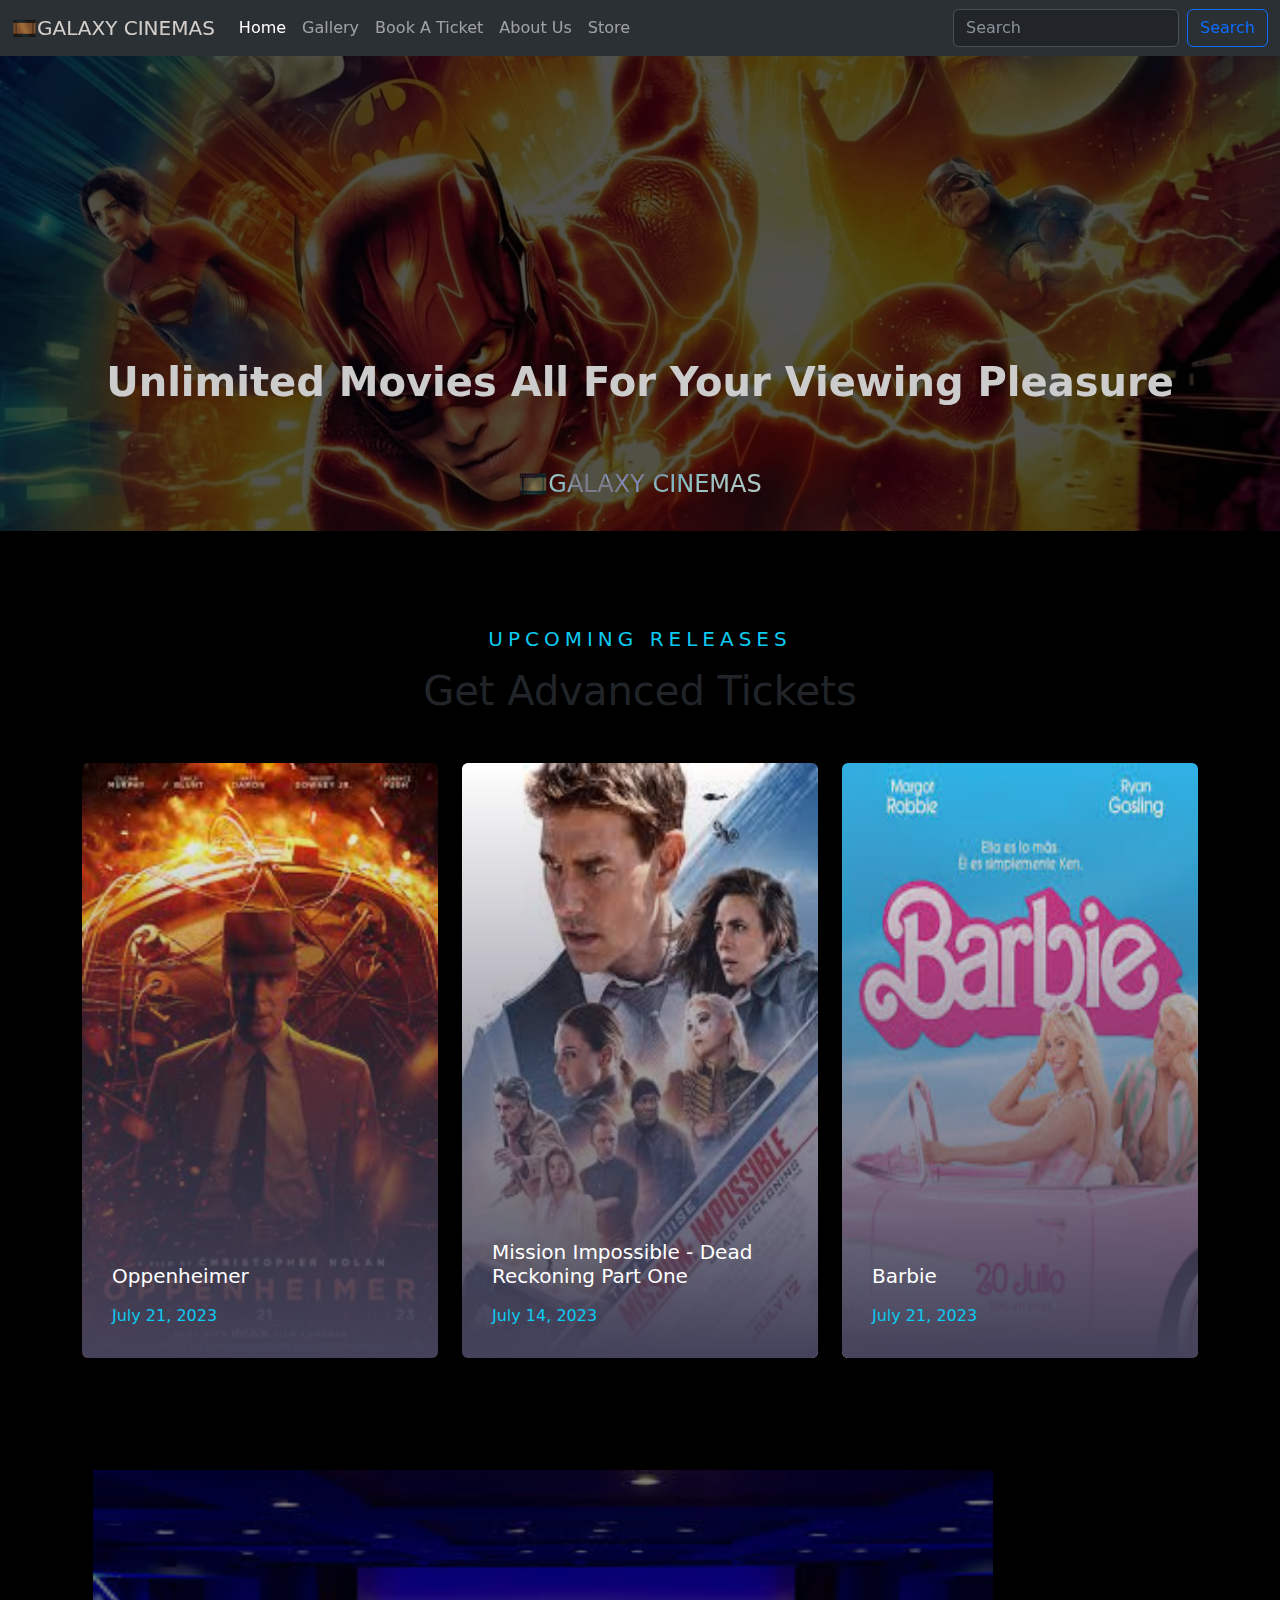
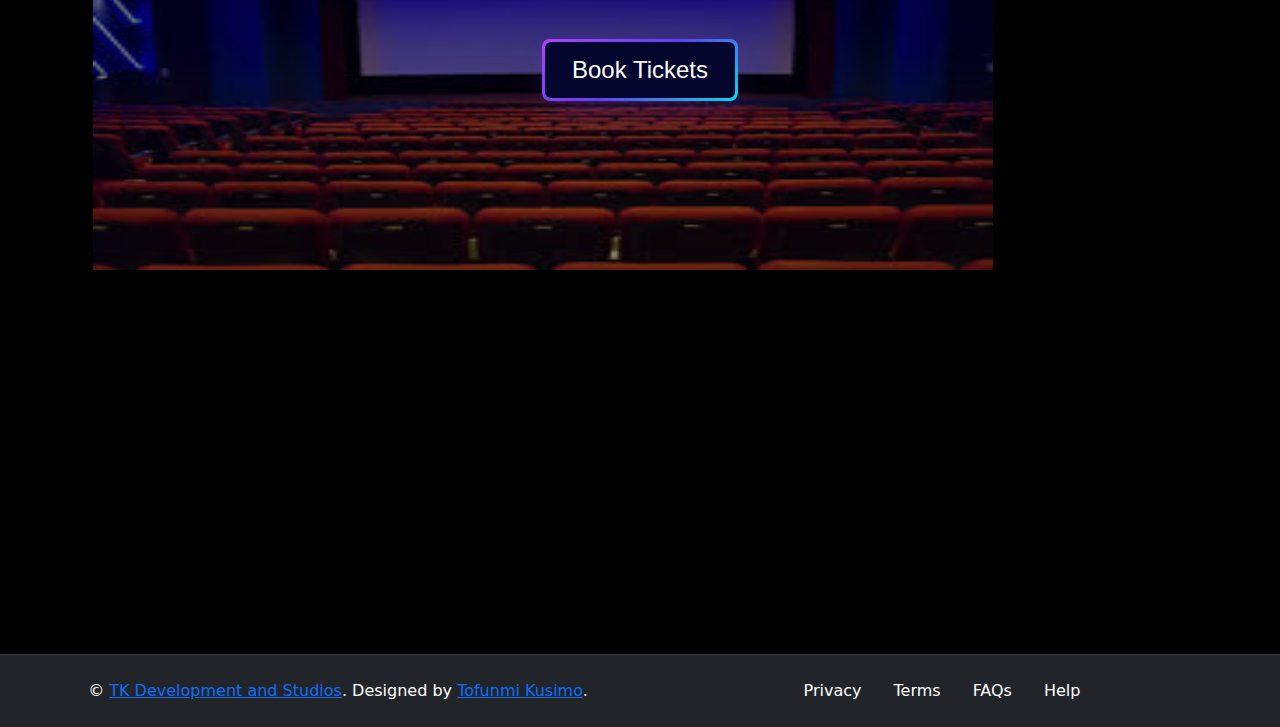
<file: index.html>
<!DOCTYPE html>
<html lang="en">
<head>
    <meta charset="UTF-8">
    <meta name="viewport" content="width=device-width, initial-scale=1.0">
    <script src="js/bootstrap.js"></script>
    <script src="js/jquery-3.6.4.js"></script>
    <script src="js/script.js"></script>
    <link rel="stylesheet" href="css/bootstrap.css">
    <link rel="stylesheet" href="css/style.css">
    <link rel="icon" href="img/logo.jpg">
    <title>Galaxy Cinemas</title>
</head>
<body>
    <div class="content">
        <nav class="navbar navbar-expand-lg bg-body-tertiary sticky-top" data-bs-theme="dark">
            
            <div class="container-fluid ">
              <a class="navbar-brand text-uppercase logo" href="index.html">🎞Galaxy Cinemas</a>
              <button class="navbar-toggler" type="button" data-bs-toggle="collapse" data-bs-target="#navbarTogglerDemo02" aria-controls="navbarTogglerDemo02" aria-expanded="false" aria-label="Toggle navigation">
                <span class="navbar-toggler-icon"></span>
              </button>
              <div class="collapse navbar-collapse" id="navbarTogglerDemo02">
                <ul class="navbar-nav me-auto mb-2 mb-lg-0">
                  <li class="nav-item">
                    <a class="nav-link active" aria-current="page" href="index.html">Home</a>
                  </li>
                  <li class="nav-item">
                    <a class="nav-link" href="gallery.html">Gallery</a>
                  </li>
                  <li class="nav-item">
                    <a class="nav-link" href="movie.html">Book A Ticket</a>
                  </li>
                  <li class="nav-item">
                    <a class="nav-link" href="aboutUs.html">About Us</a>
                  </li>
                  <li class="nav-item">
                    <a class="nav-link" href="#">Store</a>
                  </li>
                </ul>
                <form class="d-flex" role="search">
                  <input class="form-control me-2" type="search" placeholder="Search" aria-label="Search">
                  <button class="btn btn-outline-primary" type="submit">Search</button>
                </form>
              </div>
            </div>
        </nav>

        <section class="welcome-animation text-white h-100 text-center  p-4">
            <h1 class=" welcome-text">Unlimited Movies All For Your Viewing Pleasure</h1>
            <h4 class="text-uppercase logo">🎞Galaxy Cinemas</h4>
        </section>
       
        <div class="container-fluid py-5">
            <div class="container pt-5 pb-3">
                <div class="text-center mb-5">
                    <h5 class="text-info text-uppercase mb-3 solid-text">Upcoming Releases</h5>
                    <h1>Get Advanced Tickets</h1>
                </div>
                <div class="row pb-3">
                    <div class="col-lg-4 mb-4">
                        <div class="movie-item position-relative overflow-hidden rounded mb-2">
                            <img class="img-fluid" src="img/oppenheimer2.jpg" alt="">
                            <a class="movie-overlay text-decoration-none" href="">
                                <h5 class="text-white mb-3">Oppenheimer</h5>
                                <p class="text-info m-0">July 21, 2023</p>
                            </a>
                        </div>
                    </div>
                    <div class="col-lg-4 mb-4">
                        <div class="movie-item position-relative overflow-hidden rounded mb-2">
                            <img class="img-fluid" src="img/mission impossible.jpg" alt="">
                            <a class="movie-overlay text-decoration-none" href="">
                                <h5 class="text-white mb-3">Mission Impossible - Dead Reckoning Part One</h5>
                                <p class="text-info m-0">July 14, 2023</p>
                            </a>
                        </div>
                    </div>
                    <div class="col-lg-4 mb-4">
                        <div class="movie-item position-relative overflow-hidden rounded mb-2">
                            <img class="img-fluid" src="img/barbie.jpg" alt="">
                            <a class="movie-overlay text-decoration-none" href="">
                                <h5 class="text-white mb-3">Barbie</h5>
                                <p class="text-info m-0">July 21, 2023</p>
                            </a>
                        </div>
                    </div>
                </div>
            </div>
        </div>
        <div class="container-fluid pyl-5">
            <div class="container pyl-5">
                <div class="cinema-item position-relative overflow-hidden rounded mb-2">
                    <img class="img-fluid" src="img/cinema.jpg" alt="">
                    <a class="cinema-over text-white text-decoration-none" href="movie.html#movie-ticket">
                        <button class="book-button"><span class="text">Book Tickets</span></button>
                    </a>
                </div>
            </div>
            
        </div>

        <div class="container-fluid bg-dark text-white border-top py-4 px-sm-3 px-md-5 footer">
            <div class="row">
                <div class="col-lg-6 text-center text-md-left mb-3 mb-md-0">
                    <p class="m-0 text-white">&copy; <a href="https://www.linkedin.com/in/tofunmi-kusimo/">TK Development and Studios</a>. Designed by <a href="https://www.linkedin.com/in/tofunmi-kusimo/">Tofunmi Kusimo</a>.
                    </p>
                </div>
                <div class="col-lg-6 text-center text-md-right">
                    <ul class="nav d-inline-flex">
                        <li class="nav-item">
                            <a class="nav-link text-white py-0" href="#">Privacy</a>
                        </li>
                        <li class="nav-item">
                            <a class="nav-link text-white py-0" href="#">Terms</a>
                        </li>
                        <li class="nav-item">
                            <a class="nav-link text-white py-0" href="#">FAQs</a>
                        </li>
                        <li class="nav-item">
                            <a class="nav-link text-white py-0" href="#">Help</a>
                        </li>
                    </ul>
                </div>
            </div>
        </div>
    </div>
</body>
</html>
</file>
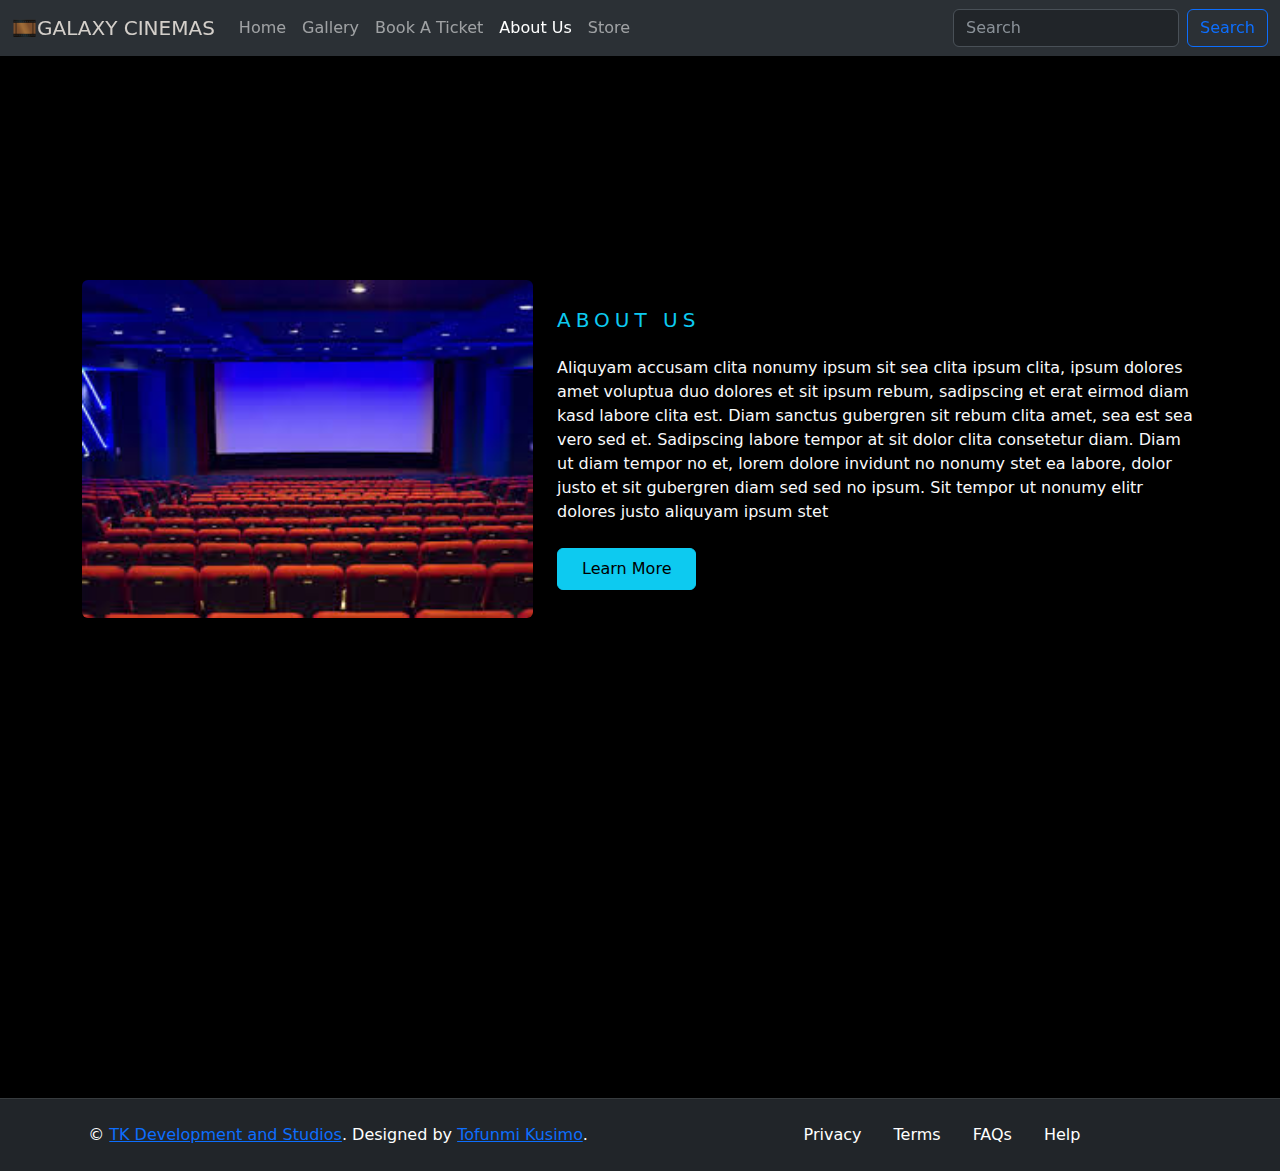
<file: aboutUs.html>
<!DOCTYPE html>
<html lang="en">

<head>
    <meta charset="UTF-8">
    <meta name="viewport" content="width=device-width, initial-scale=1.0">
    <script src="js/bootstrap.js"></script>
    <script src="js/jquery-3.6.4.js"></script>
    <script src="js/script.js"></script>
    <link rel="stylesheet" href="css/bootstrap.css">
    <link rel="stylesheet" href="css/style.css">
    <link rel="icon" href="img/logo.jpg">
    <title>Galaxy Cinemas</title>
</head>

<body>
    <div class="content">
        <nav class="navbar navbar-expand-lg bg-body-tertiary sticky-top" data-bs-theme="dark">

            <div class="container-fluid ">
                <a class="navbar-brand text-uppercase logo" href="index.html">🎞Galaxy Cinemas</a>
                <button class="navbar-toggler" type="button" data-bs-toggle="collapse"
                    data-bs-target="#navbarTogglerDemo02" aria-controls="navbarTogglerDemo02" aria-expanded="false"
                    aria-label="Toggle navigation">
                    <span class="navbar-toggler-icon"></span>
                </button>
                <div class="collapse navbar-collapse" id="navbarTogglerDemo02">
                    <ul class="navbar-nav me-auto mb-2 mb-lg-0">
                        <li class="nav-item">
                            <a class="nav-link" href="index.html">Home</a>
                        </li>
                        <li class="nav-item">
                            <a class="nav-link" href="gallery.html">Gallery</a>
                        </li>
                        <li class="nav-item">
                            <a class="nav-link" href="movie.html">Book A Ticket</a>
                        </li>
                        <li class="nav-item">
                            <a class="nav-link active" aria-current="page" href="aboutUs.html">About Us</a>
                        </li>
                        <li class="nav-item">
                            <a class="nav-link" href="#">Store</a>
                        </li>
                    </ul>
                    <form class="d-flex" role="search">
                        <input class="form-control me-2" type="search" placeholder="Search" aria-label="Search">
                        <button class="btn btn-outline-primary" type="submit">Search</button>
                    </form>
                </div>
            </div>
        </nav>

        <div class="container-fluid py-5 about-section">
            <div class="container py-5">
                <div class="row align-items-center">
                    <div class="col-lg-5 about-us">
                        <img class="img-fluid rounded mb-4 mb-lg-0" src="img/cinema.jpg" alt="">
                    </div>
                    <div class="col-lg-7">
                        <div class="text-left mb-4">
                            <h5 class="text-info text-uppercase mb-3 solid-text">About Us</h5>
                        </div>
                        <p class="text-light">Aliquyam accusam clita nonumy ipsum sit sea clita ipsum clita, ipsum dolores amet voluptua duo dolores et sit ipsum rebum, sadipscing et erat eirmod diam kasd labore clita est. Diam sanctus gubergren sit rebum clita amet, sea est sea vero sed et. Sadipscing labore tempor at sit dolor clita consetetur diam. Diam ut diam tempor no et, lorem dolore invidunt no nonumy stet ea labore, dolor justo et sit gubergren diam sed sed no ipsum. Sit tempor ut nonumy elitr dolores justo aliquyam ipsum stet</p>
                        <a href="" class="btn btn-info py-md-2 px-md-4 font-weight-semi-bold mt-2">Learn More</a>
                    </div>
                </div>
            </div>
        </div>

        <div class="container-fluid bg-dark text-white border-top py-4 px-sm-3 px-md-5 footer">
            <div class="row">
                <div class="col-lg-6 text-center text-md-left mb-3 mb-md-0">
                    <p class="m-0 text-white">&copy; <a href="https://www.linkedin.com/in/tofunmi-kusimo/">TK Development and Studios</a>. Designed by <a href="https://www.linkedin.com/in/tofunmi-kusimo/">Tofunmi Kusimo</a>.
                    </p>
                </div>
                <div class="col-lg-6 text-center text-md-right">
                    <ul class="nav d-inline-flex">
                        <li class="nav-item">
                            <a class="nav-link text-white py-0" href="#">Privacy</a>
                        </li>
                        <li class="nav-item">
                            <a class="nav-link text-white py-0" href="#">Terms</a>
                        </li>
                        <li class="nav-item">
                            <a class="nav-link text-white py-0" href="#">FAQs</a>
                        </li>
                        <li class="nav-item">
                            <a class="nav-link text-white py-0" href="#">Help</a>
                        </li>
                    </ul>
                </div>
            </div>
        </div>
    </div>
</body>
</html>
</file>
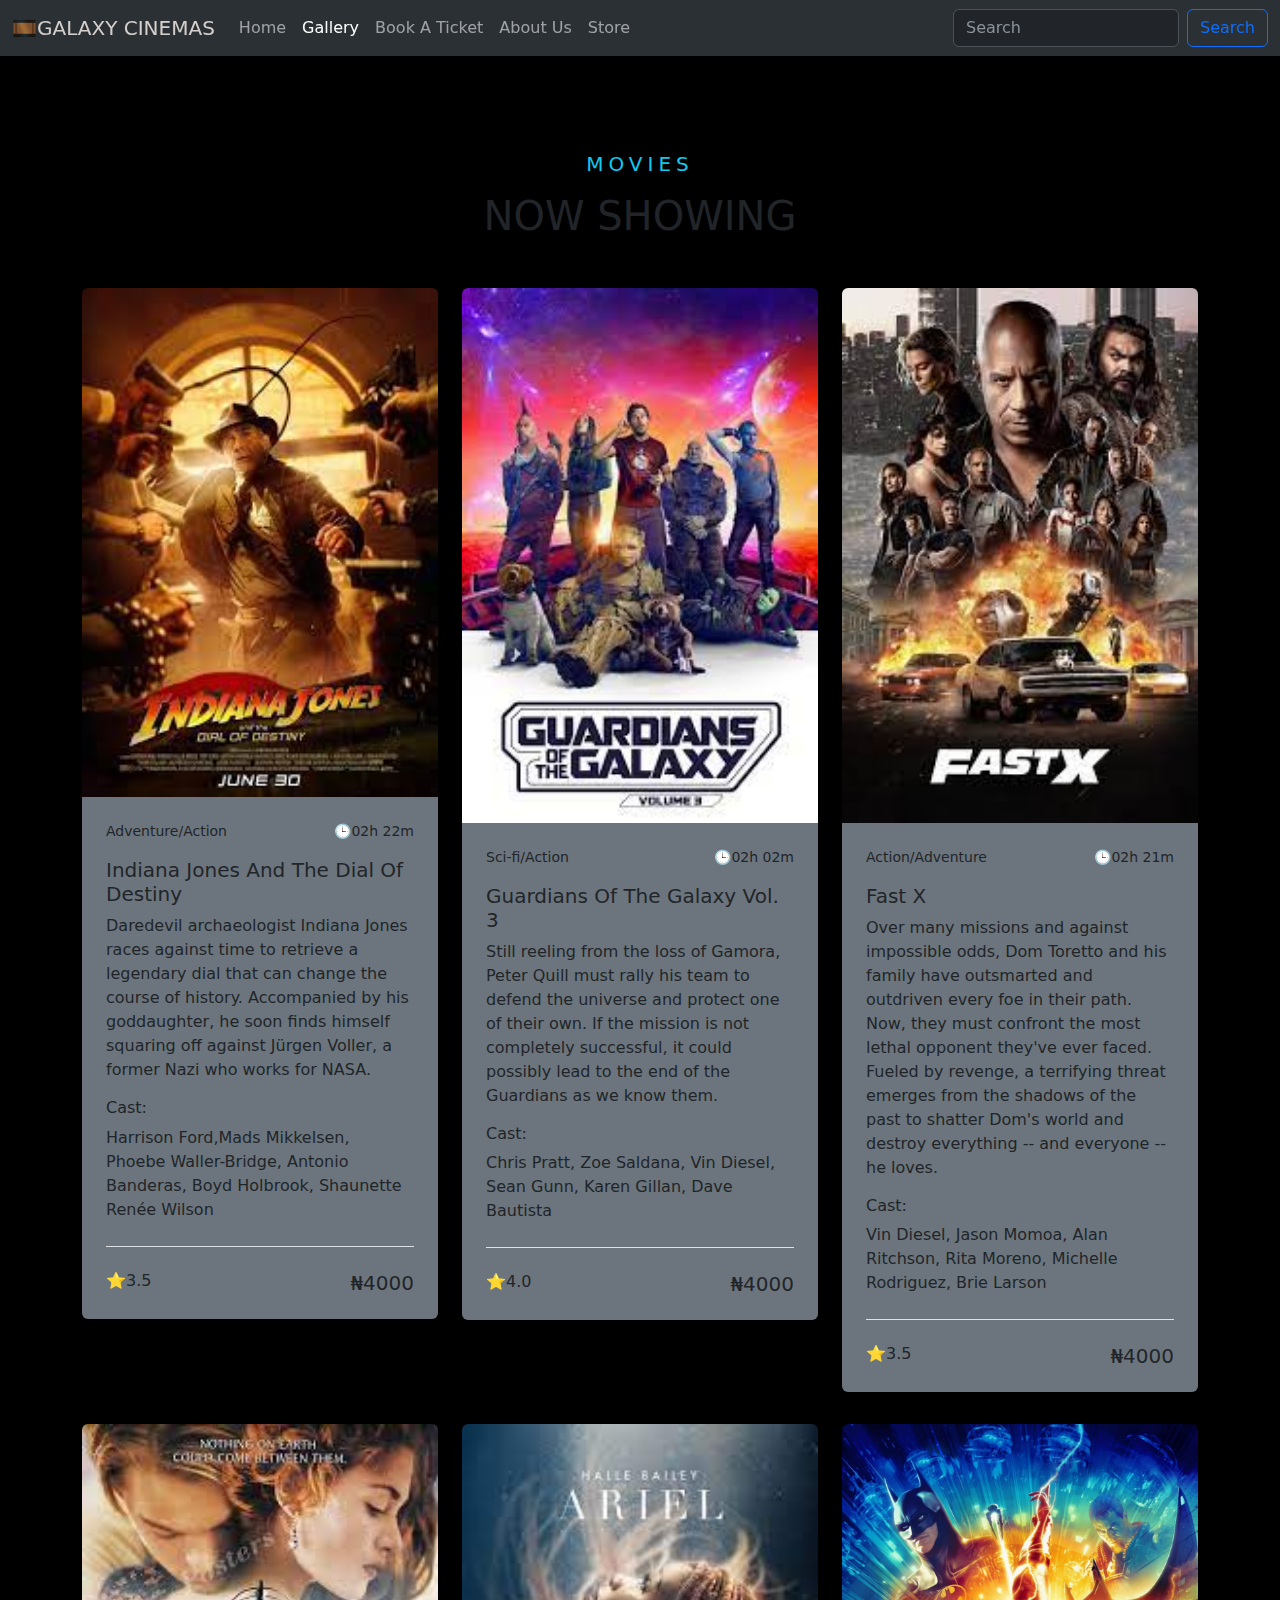
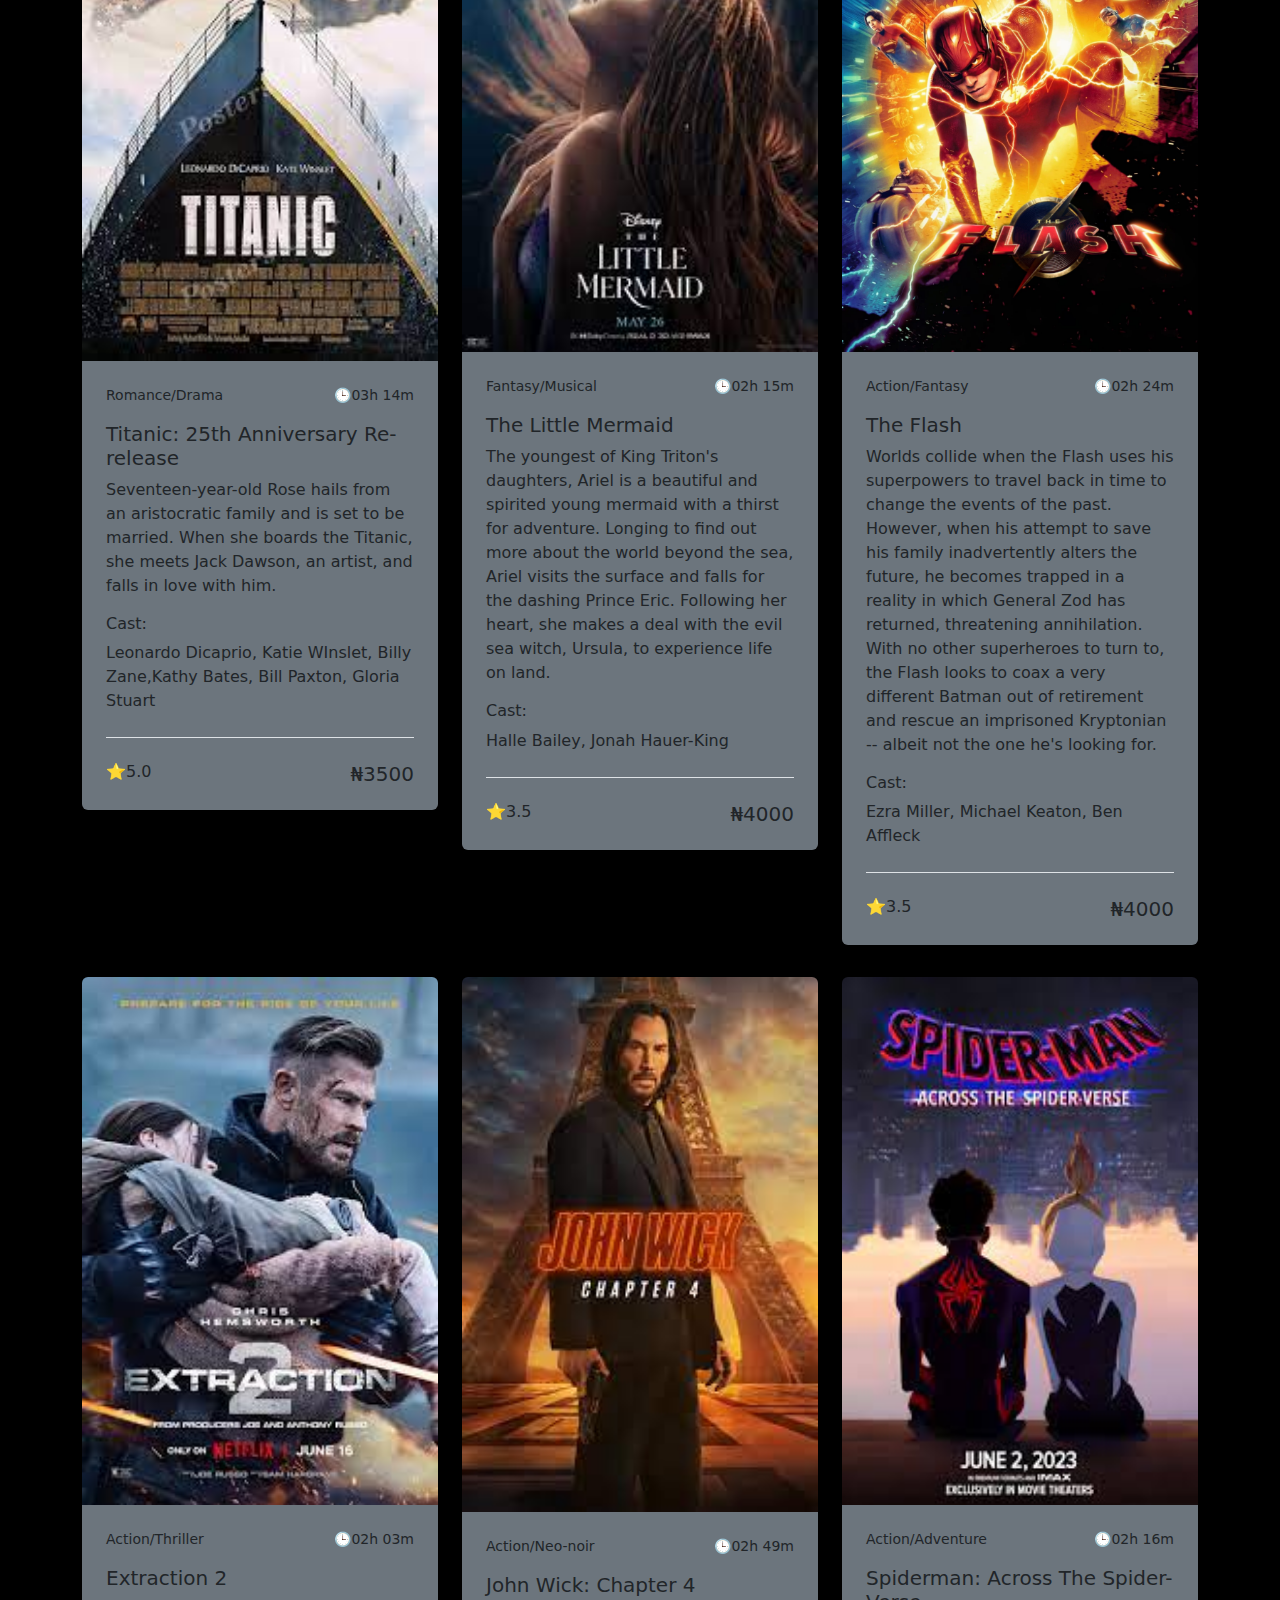
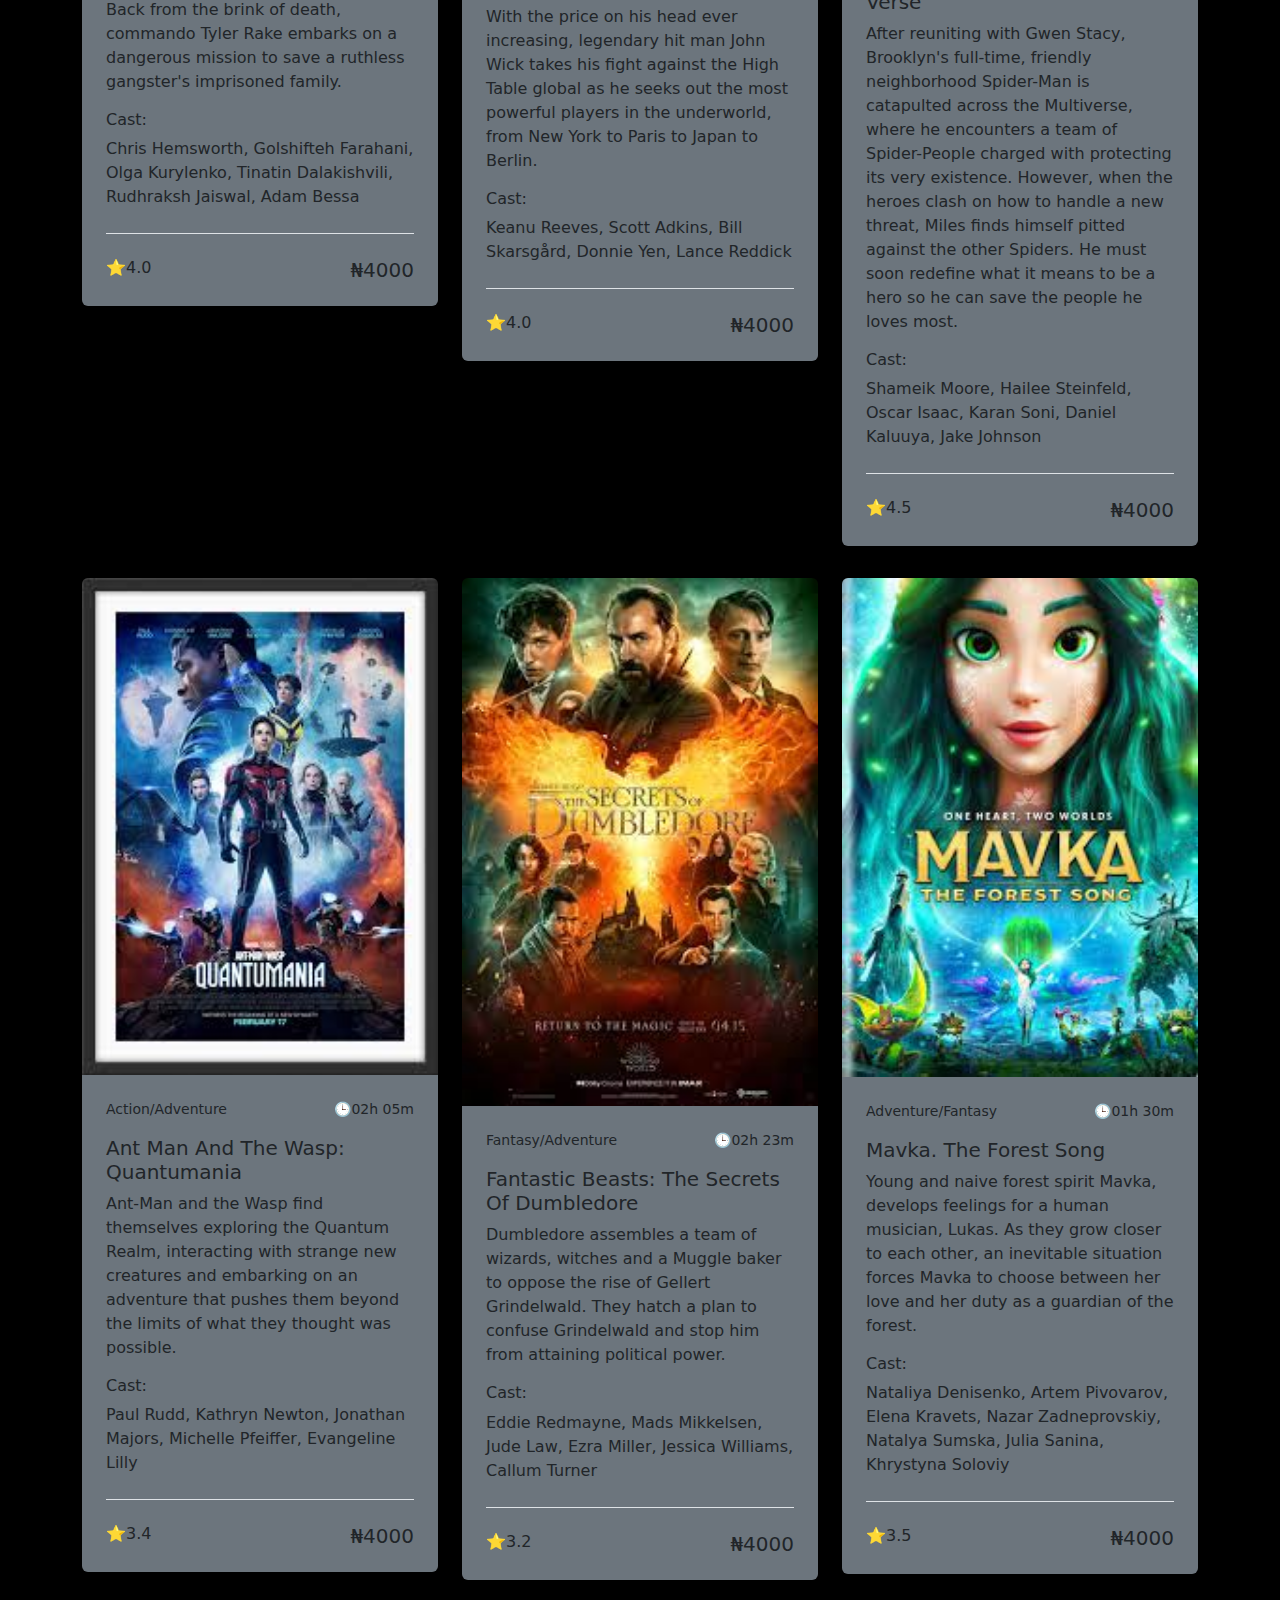
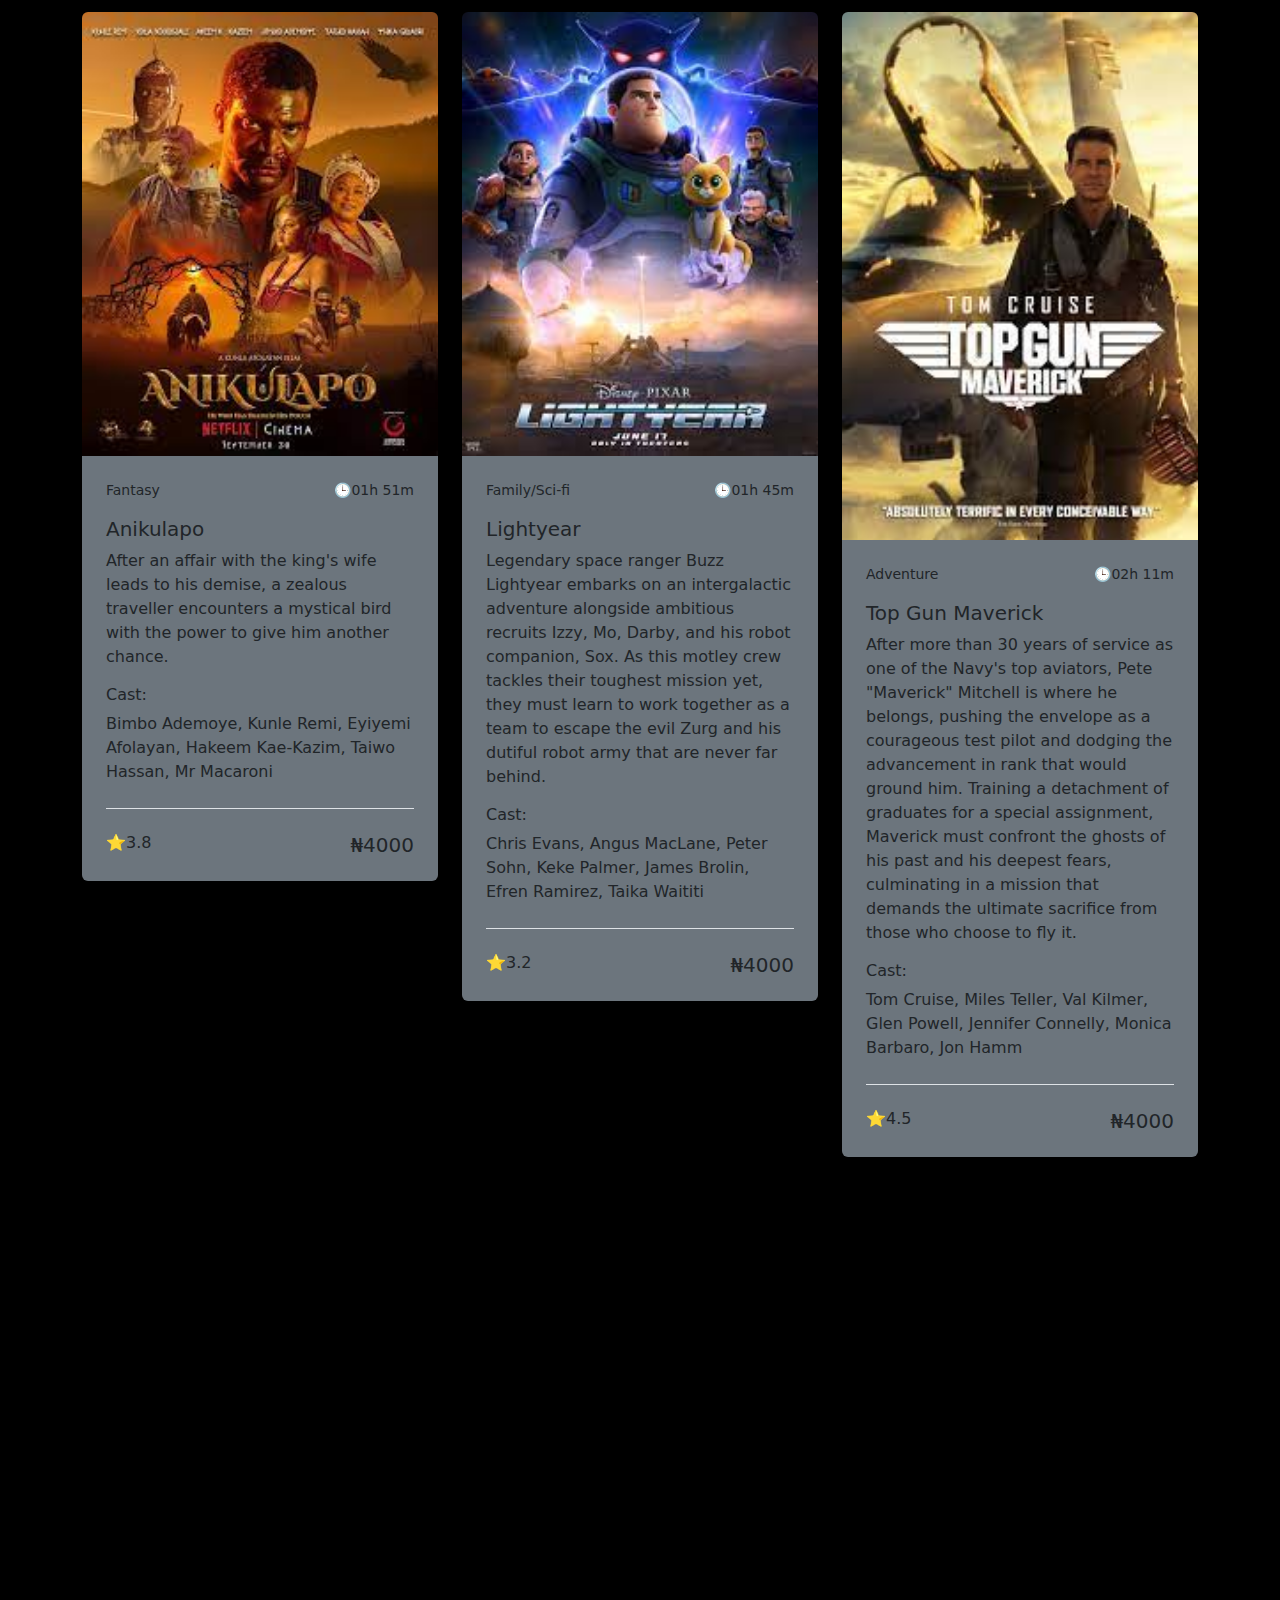
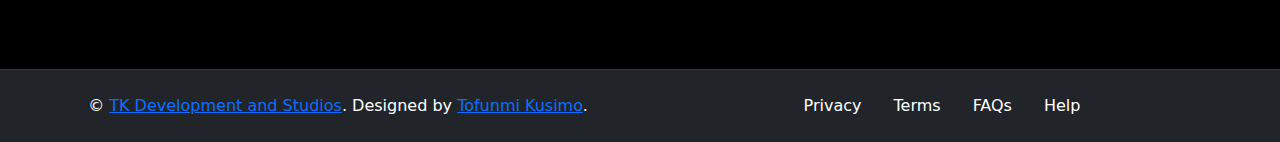
<file: gallery.html>
<!DOCTYPE html>
<html lang="en">
<head>
    <meta charset="UTF-8">
    <meta name="viewport" content="width=device-width, initial-scale=1.0">
    <script src="js/bootstrap.js"></script>
    <script src="js/jquery-3.6.4.js"></script>
    <script src="js/script.js"></script>
    <link rel="stylesheet" href="css/bootstrap.css">
    <link rel="stylesheet" href="css/style.css">
    <link rel="icon" href="img/logo.jpg">
    <title>Galaxy Cinemas</title>
</head>
<body>
    <div class="content">
        <nav class="navbar navbar-expand-lg bg-body-tertiary sticky-top" data-bs-theme="dark">
            
            <div class="container-fluid ">
              <a class="navbar-brand text-uppercase logo" href="index.html">🎞Galaxy Cinemas</a>
              <button class="navbar-toggler" type="button" data-bs-toggle="collapse" data-bs-target="#navbarTogglerDemo02" aria-controls="navbarTogglerDemo02" aria-expanded="false" aria-label="Toggle navigation">
                <span class="navbar-toggler-icon"></span>
              </button>
              <div class="collapse navbar-collapse" id="navbarTogglerDemo02">
                <ul class="navbar-nav me-auto mb-2 mb-lg-0">
                  <li class="nav-item">
                    <a class="nav-link" href="index.html">Home</a>
                  </li>
                  <li class="nav-item">
                    <a class="nav-link active" aria-current="page" href="gallery.html">Gallery</a>
                  </li>
                  <li class="nav-item">
                    <a class="nav-link" href="movie.html">Book A Ticket</a>
                  </li>
                  <li class="nav-item">
                    <a class="nav-link" href="aboutUs.html">About Us</a>
                  </li>
                  <li class="nav-item">
                    <a class="nav-link" href="#">Store</a>
                  </li>
                </ul>
                <form class="d-flex" role="search">
                  <input class="form-control me-2" type="search" placeholder="Search" aria-label="Search">
                  <button class="btn btn-outline-primary" type="submit">Search</button>
                </form>
              </div>
            </div>
        </nav>


        <div class="container-fluid py-5">
            <div class="container py-5">
                <div class="text-center mb-5">
                    <h5 class="text-info text-uppercase mb-3" style="letter-spacing: 5px;">MOVIES</h5>
                    <h1>NOW SHOWING</h1>
                </div>
                <div class="row">
                    <div class="col-lg-4 col-md-6 mb-4">
                        <div class="rounded overflow-hidden mb-2 gallery_images">
                            <img class="img-fluid" src="img/indiana jones.jpg" alt="">
                            <div class="bg-secondary p-4">
                                <div class="d-flex justify-content-between mb-3">
                                    <small class="m-0">Adventure/Action</small>
                                    <small class="m-0"><span>🕒</span>02h 22m</small>
                                </div>
                                <h5 class="">Indiana Jones And The Dial Of Destiny</h5>
                                <p>Daredevil archaeologist Indiana Jones races against time to retrieve a legendary dial that can change the course of history. Accompanied by his goddaughter, he soon finds himself squaring off against Jürgen Voller, a former Nazi who works for NASA.</p>
                                <p class="font-weight-semi-bold"><h6>Cast:</h6> Harrison Ford,Mads Mikkelsen, Phoebe Waller-Bridge, Antonio Banderas, Boyd Holbrook, Shaunette Renée Wilson</p>
                                <div class="border-top mt-4 pt-4">
                                    <div class="d-flex justify-content-between">
                                        <h6 class="m-0">⭐3.5</h6>
                                        <h5 class="m-0">₦4000</h5>
                                    </div>
                                </div>
                            </div>
                        </div>
                    </div>
                    <div class="col-lg-4 col-md-6 mb-4">
                        <div class="rounded overflow-hidden mb-2 gallery_images">
                            <img class="img-fluid" src="img/goftg.jpg" alt="">
                            <div class="bg-secondary p-4">
                                <div class="d-flex justify-content-between mb-3">
                                    <small class="m-0">Sci-fi/Action</small>
                                    <small class="m-0"><span>🕒</span>02h 02m</small>
                                </div>
                                <h5 class="">Guardians Of The Galaxy Vol. 3</h5>
                                <p>Still reeling from the loss of Gamora, Peter Quill must rally his team to defend the universe and protect one of their own. If the mission is not completely successful, it could possibly lead to the end of the Guardians as we know them.</p>
                                <p class="font-weight-semi-bold"><h6>Cast:</h6>Chris Pratt, Zoe Saldana, Vin Diesel, Sean Gunn, Karen Gillan, Dave Bautista</p>
                                <div class="border-top mt-4 pt-4">
                                    <div class="d-flex justify-content-between">
                                        <h6 class="m-0">⭐4.0</h6>
                                        <h5 class="m-0">₦4000</h5>
                                    </div>
                                </div>
                            </div>
                        </div>
                    </div>
                    <div class="col-lg-4 col-md-6 mb-4">
                        <div class="rounded overflow-hidden mb-2 gallery_images">
                            <img class="img-fluid" src="img/fast x.jpg" alt="">
                            <div class="bg-secondary p-4">
                                <div class="d-flex justify-content-between mb-3">
                                    <small class="m-0">Action/Adventure</small>
                                    <small class="m-0"><span>🕒</span>02h 21m</small>
                                </div>
                                <h5 class="">Fast X</h5>
                                <p>Over many missions and against impossible odds, Dom Toretto and his family have outsmarted and outdriven every foe in their path. Now, they must confront the most lethal opponent they've ever faced. Fueled by revenge, a terrifying threat emerges from the shadows of the past to shatter Dom's world and destroy everything -- and everyone -- he loves.</p>
                                <p class="font-weight-semi-bold"><h6>Cast:</h6>Vin Diesel, Jason Momoa, Alan Ritchson, Rita Moreno, Michelle Rodriguez, Brie Larson</p>
                                <div class="border-top mt-4 pt-4">
                                    <div class="d-flex justify-content-between">
                                        <h6 class="m-0">⭐3.5</h6>
                                        <h5 class="m-0">₦4000</h5>
                                    </div>
                                </div>
                            </div>
                        </div>
                    </div>
                    
                    <div class="col-lg-4 col-md-6 mb-4">
                        <div class="rounded overflow-hidden mb-2 gallery_images">
                            <img class="img-fluid" src="img/titanic.jpg" alt="">
                            <div class="bg-secondary p-4">
                                <div class="d-flex justify-content-between mb-3">
                                    <small class="m-0">Romance/Drama</small>
                                    <small class="m-0"><span>🕒</span>03h 14m</small>
                                </div>
                                <h5 class="">Titanic: 25th Anniversary Re-release</h5>
                                <p>Seventeen-year-old Rose hails from an aristocratic family and is set to be married. When she boards the Titanic, she meets Jack Dawson, an artist, and falls in love with him.</p>
                                <p class="font-weight-semi-bold"><h6>Cast:</h6>Leonardo Dicaprio, Katie WInslet, Billy Zane,Kathy Bates, Bill Paxton, Gloria Stuart
                                    </p>
                                <div class="border-top mt-4 pt-4">
                                    <div class="d-flex justify-content-between">
                                        <h6 class="m-0">⭐5.0</h6>
                                        <h5 class="m-0">₦3500</h5>
                                    </div>
                                </div>
                            </div>
                        </div>
                    </div>
                    <div class="col-lg-4 col-md-6 mb-4">
                        <div class="rounded overflow-hidden mb-2 gallery_images">
                            <img class="img-fluid" src="img/little mermaid.jpg" alt="">
                            <div class="bg-secondary p-4">
                                <div class="d-flex justify-content-between mb-3">
                                    <small class="m-0">Fantasy/Musical</small>
                                    <small class="m-0"><span>🕒</span>02h 15m</small>
                                </div>
                                <h5 class="">The Little Mermaid</h5>
                                <p>The youngest of King Triton's daughters, Ariel is a beautiful and spirited young mermaid with a thirst for adventure. Longing to find out more about the world beyond the sea, Ariel visits the surface and falls for the dashing Prince Eric. Following her heart, she makes a deal with the evil sea witch, Ursula, to experience life on land.</p>
                                <p class="font-weight-semi-bold"><h6>Cast:</h6>Halle Bailey, Jonah Hauer-King</p>
                                <div class="border-top mt-4 pt-4">
                                    <div class="d-flex justify-content-between">
                                        <h6 class="m-0">⭐3.5</h6>
                                        <h5 class="m-0">₦4000</h5>
                                    </div>
                                </div>
                            </div>
                        </div>
                    </div>
                    <div class="col-lg-4 col-md-6 mb-4">
                        <div class="rounded overflow-hidden mb-2 gallery_images">
                            <img class="img-fluid" src="img/the flash.jpg" alt="">
                            <div class="bg-secondary p-4">
                                <div class="d-flex justify-content-between mb-3">
                                    <small class="m-0">Action/Fantasy</small>
                                    <small class="m-0"><span>🕒</span>02h 24m</small>
                                </div>
                                <h5 class="">The Flash</h5>
                                <p>Worlds collide when the Flash uses his superpowers to travel back in time to change the events of the past. However, when his attempt to save his family inadvertently alters the future, he becomes trapped in a reality in which General Zod has returned, threatening annihilation. With no other superheroes to turn to, the Flash looks to coax a very different Batman out of retirement and rescue an imprisoned Kryptonian -- albeit not the one he's looking for.</p>
                                <p class="font-weight-semi-bold"><h6>Cast:</h6>Ezra Miller, Michael Keaton, Ben Affleck</p>
                                <div class="border-top mt-4 pt-4">
                                    <div class="d-flex justify-content-between">
                                        <h6 class="m-0">⭐3.5</h6>
                                        <h5 class="m-0">₦4000</h5>
                                    </div>
                                </div>
                            </div>
                        </div>
                    </div>
                </div>

                <div class="row">
                    <div class="col-lg-4 col-md-6 mb-4">
                        <div class="rounded overflow-hidden mb-2 gallery_images">
                            <img class="img-fluid" src="img/extraction2.jfif" alt="">
                            <div class="bg-secondary p-4">
                                <div class="d-flex justify-content-between mb-3">
                                    <small class="m-0">Action/Thriller</small>
                                    <small class="m-0"><span>🕒</span>02h 03m</small>
                                </div>
                                <h5 class="">Extraction 2</h5>
                                <p>Back from the brink of death, commando Tyler Rake embarks on a dangerous mission to save a ruthless gangster's imprisoned family.</p>
                                <p class="font-weight-semi-bold"><h6>Cast:</h6>Chris Hemsworth, Golshifteh Farahani, Olga Kurylenko, Tinatin Dalakishvili, Rudhraksh Jaiswal, Adam Bessa</p>
                                <div class="border-top mt-4 pt-4">
                                    <div class="d-flex justify-content-between">
                                        <h6 class="m-0">⭐4.0</h6>
                                        <h5 class="m-0">₦4000</h5>
                                    </div>
                                </div>
                            </div>
                        </div>
                    </div>
                    <div class="col-lg-4 col-md-6 mb-4">
                        <div class="rounded overflow-hidden mb-2 gallery_images">
                            <img class="img-fluid" src="img/john wick.jpg" alt="">
                            <div class="bg-secondary p-4">
                                <div class="d-flex justify-content-between mb-3">
                                    <small class="m-0">Action/Neo-noir</small>
                                    <small class="m-0"><span>🕒</span>02h 49m</small>
                                </div>
                                <h5 class="">John Wick: Chapter 4</h5>
                                <p>With the price on his head ever increasing, legendary hit man John Wick takes his fight against the High Table global as he seeks out the most powerful players in the underworld, from New York to Paris to Japan to Berlin.</p>
                                <p class="font-weight-semi-bold"><h6>Cast:</h6>Keanu Reeves, Scott Adkins, Bill Skarsgård, Donnie Yen, Lance Reddick</p>
                                <div class="border-top mt-4 pt-4">
                                    <div class="d-flex justify-content-between">
                                        <h6 class="m-0">⭐4.0</h6>
                                        <h5 class="m-0">₦4000</h5>
                                    </div>
                                </div>
                            </div>
                        </div>
                    </div>
                    <div class="col-lg-4 col-md-6 mb-4">
                        <div class="rounded overflow-hidden mb-2 gallery_images">
                            <img class="img-fluid" src="img/spiderman ats.jfif" alt="">
                            <div class="bg-secondary p-4">
                                <div class="d-flex justify-content-between mb-3">
                                    <small class="m-0">Action/Adventure</small>
                                    <small class="m-0"><span>🕒</span>02h 16m</small>
                                </div>
                                <h5 class="">Spiderman: Across The Spider-Verse</h5>
                                <p>After reuniting with Gwen Stacy, Brooklyn's full-time, friendly neighborhood Spider-Man is catapulted across the Multiverse, where he encounters a team of Spider-People charged with protecting its very existence. However, when the heroes clash on how to handle a new threat, Miles finds himself pitted against the other Spiders. He must soon redefine what it means to be a hero so he can save the people he loves most.</p>
                                <p class="font-weight-semi-bold"><h6>Cast:</h6>Shameik Moore, Hailee Steinfeld, Oscar Isaac, Karan Soni, Daniel Kaluuya, Jake Johnson</p>
                                <div class="border-top mt-4 pt-4">
                                    <div class="d-flex justify-content-between">
                                        <h6 class="m-0">⭐4.5</h6>
                                        <h5 class="m-0">₦4000</h5>
                                    </div>
                                </div>
                            </div>
                        </div>
                    </div>

                    <div class="col-lg-4 col-md-6 mb-4">
                        <div class="rounded overflow-hidden mb-2 gallery_images">
                            <img class="img-fluid" src="img/ant man.jpg" alt="">
                            <div class="bg-secondary p-4">
                                <div class="d-flex justify-content-between mb-3">
                                    <small class="m-0">Action/Adventure</small>
                                    <small class="m-0"><span>🕒</span>02h 05m</small>
                                </div>
                                <h5 class="">Ant Man And The Wasp: Quantumania</h5>
                                <p>Ant-Man and the Wasp find themselves exploring the Quantum Realm, interacting with strange new creatures and embarking on an adventure that pushes them beyond the limits of what they thought was possible.</p>
                                <p class="font-weight-semi-bold"><h6>Cast:</h6>Paul Rudd, Kathryn Newton, Jonathan Majors, Michelle Pfeiffer, Evangeline Lilly</p>
                                <div class="border-top mt-4 pt-4">
                                    <div class="d-flex justify-content-between">
                                        <h6 class="m-0">⭐3.4</h6>
                                        <h5 class="m-0">₦4000</h5>
                                    </div>
                                </div>
                            </div>
                        </div>
                    </div>
                    <div class="col-lg-4 col-md-6 mb-4">
                        <div class="rounded overflow-hidden mb-2 gallery_images">
                            <img class="img-fluid" src="img/fantastic beasts.jpg" alt="">
                            <div class="bg-secondary p-4">
                                <div class="d-flex justify-content-between mb-3">
                                    <small class="m-0">Fantasy/Adventure</small>
                                    <small class="m-0"><span>🕒</span>02h 23m</small>
                                </div>
                                <h5 class="">Fantastic Beasts: The Secrets Of Dumbledore</h5>
                                <p>Dumbledore assembles a team of wizards, witches and a Muggle baker to oppose the rise of Gellert Grindelwald. They hatch a plan to confuse Grindelwald and stop him from attaining political power.</p>
                                <p class="font-weight-semi-bold"><h6>Cast:</h6>Eddie Redmayne, Mads Mikkelsen, Jude Law, Ezra Miller, Jessica Williams, Callum Turner</p>
                                <div class="border-top mt-4 pt-4">
                                    <div class="d-flex justify-content-between">
                                        <h6 class="m-0">⭐3.2</h6>
                                        <h5 class="m-0">₦4000</h5>
                                    </div>
                                </div>
                            </div>
                        </div>
                    </div>
                    <div class="col-lg-4 col-md-6 mb-4">
                        <div class="rounded overflow-hidden mb-2 gallery_images">
                            <img class="img-fluid" src="img/mavka.jpg" alt="">
                            <div class="bg-secondary p-4">
                                <div class="d-flex justify-content-between mb-3">
                                    <small class="m-0">Adventure/Fantasy</small>
                                    <small class="m-0"><span>🕒</span>01h 30m</small>
                                </div>
                                <h5 class="">Mavka. The Forest Song</h5>
                                <p>Young and naive forest spirit Mavka, develops feelings for a human musician, Lukas. As they grow closer to each other, an inevitable situation forces Mavka to choose between her love and her duty as a guardian of the forest.</p>
                                <p class="font-weight-semi-bold"><h6>Cast:</h6> Nataliya Denisenko, Artem Pivovarov, Elena Kravets, Nazar Zadneprovskiy, Natalya Sumska, Julia Sanina, Khrystyna Soloviy</p>
                                <div class="border-top mt-4 pt-4">
                                    <div class="d-flex justify-content-between">
                                        <h6 class="m-0">⭐3.5</h6>
                                        <h5 class="m-0">₦4000</h5>
                                    </div>
                                </div>
                            </div>
                        </div>
                    </div>
                </div>
                <div class="row">
                    <div class="col-lg-4 col-md-6 mb-4">
                        <div class="rounded overflow-hidden mb-2 gallery_images">
                            <img class="img-fluid" src="img/anikulapo.jpg" alt="">
                            <div class="bg-secondary p-4">
                                <div class="d-flex justify-content-between mb-3">
                                    <small class="m-0">Fantasy</small>
                                    <small class="m-0"><span>🕒</span>01h 51m</small>
                                </div>
                                <h5 class="">Anikulapo</h5>
                                <p>After an affair with the king's wife leads to his demise, a zealous traveller encounters a mystical bird with the power to give him another chance.</p>
                                <p class="font-weight-semi-bold"><h6>Cast:</h6>Bimbo Ademoye, Kunle Remi, Eyiyemi Afolayan, Hakeem Kae-Kazim, Taiwo Hassan, Mr Macaroni</p>
                                <div class="border-top mt-4 pt-4">
                                    <div class="d-flex justify-content-between">
                                        <h6 class="m-0">⭐3.8</h6>
                                        <h5 class="m-0">₦4000</h5>
                                    </div>
                                </div>
                            </div>
                        </div>
                    </div>
                    <div class="col-lg-4 col-md-6 mb-4">
                        <div class="rounded overflow-hidden mb-2 gallery_images">
                            <img class="img-fluid" src="img/toy story.jpg" alt="">
                            <div class="bg-secondary p-4">
                                <div class="d-flex justify-content-between mb-3">
                                    <small class="m-0">Family/Sci-fi</small>
                                    <small class="m-0"><span>🕒</span>01h 45m</small>
                                </div>
                                <h5 class="">Lightyear</h5>
                                <p>Legendary space ranger Buzz Lightyear embarks on an intergalactic adventure alongside ambitious recruits Izzy, Mo, Darby, and his robot companion, Sox. As this motley crew tackles their toughest mission yet, they must learn to work together as a team to escape the evil Zurg and his dutiful robot army that are never far behind.</p>
                                <p class="font-weight-semi-bold"><h6>Cast:</h6> Chris Evans, Angus MacLane, Peter Sohn, Keke Palmer, James Brolin, Efren Ramirez, Taika Waititi</p>
                                <div class="border-top mt-4 pt-4">
                                    <div class="d-flex justify-content-between">
                                        <h6 class="m-0">⭐3.2</h6>
                                        <h5 class="m-0">₦4000</h5>
                                    </div>
                                </div>
                            </div>
                        </div>
                    </div>
                    <div class="col-lg-4 col-md-6 mb-4">
                        <div class="rounded overflow-hidden mb-2 gallery_images">
                            <img class="img-fluid" src="img/top gun.jpg" alt="">
                            <div class="bg-secondary p-4">
                                <div class="d-flex justify-content-between mb-3">
                                    <small class="m-0">Adventure</small>
                                    <small class="m-0"><span>🕒</span>02h 11m</small>
                                </div>
                                <h5 class="">Top Gun Maverick</h5>
                                <p>After more than 30 years of service as one of the Navy's top aviators, Pete "Maverick" Mitchell is where he belongs, pushing the envelope as a courageous test pilot and dodging the advancement in rank that would ground him. Training a detachment of graduates for a special assignment, Maverick must confront the ghosts of his past and his deepest fears, culminating in a mission that demands the ultimate sacrifice from those who choose to fly it.</p>
                                <p class="font-weight-semi-bold"><h6>Cast:</h6>Tom Cruise, Miles Teller, Val Kilmer, Glen Powell, Jennifer Connelly, Monica Barbaro, Jon Hamm</p>
                                <div class="border-top mt-4 pt-4">
                                    <div class="d-flex justify-content-between">
                                        <h6 class="m-0">⭐4.5</h6>
                                        <h5 class="m-0">₦4000</h5>
                                    </div>
                                </div>
                            </div>
                        </div>
                    </div>
                </div>
            </div>
        </div>

        <div class="container-fluid bg-dark text-white border-top py-4 px-sm-3 px-md-5 footer">
            <div class="row">
                <div class="col-lg-6 text-center text-md-left mb-3 mb-md-0">
                    <p class="m-0 text-white">&copy; <a href="https://www.linkedin.com/in/tofunmi-kusimo/">TK Development and Studios</a>. Designed by <a href="https://www.linkedin.com/in/tofunmi-kusimo/">Tofunmi Kusimo</a>.
                    </p>
                </div>
                <div class="col-lg-6 text-center text-md-right">
                    <ul class="nav d-inline-flex">
                        <li class="nav-item">
                            <a class="nav-link text-white py-0" href="#">Privacy</a>
                        </li>
                        <li class="nav-item">
                            <a class="nav-link text-white py-0" href="#">Terms</a>
                        </li>
                        <li class="nav-item">
                            <a class="nav-link text-white py-0" href="#">FAQs</a>
                        </li>
                        <li class="nav-item">
                            <a class="nav-link text-white py-0" href="#">Help</a>
                        </li>
                    </ul>
                </div>
            </div>
        </div>
    </div>
</body>
</html>
</file>
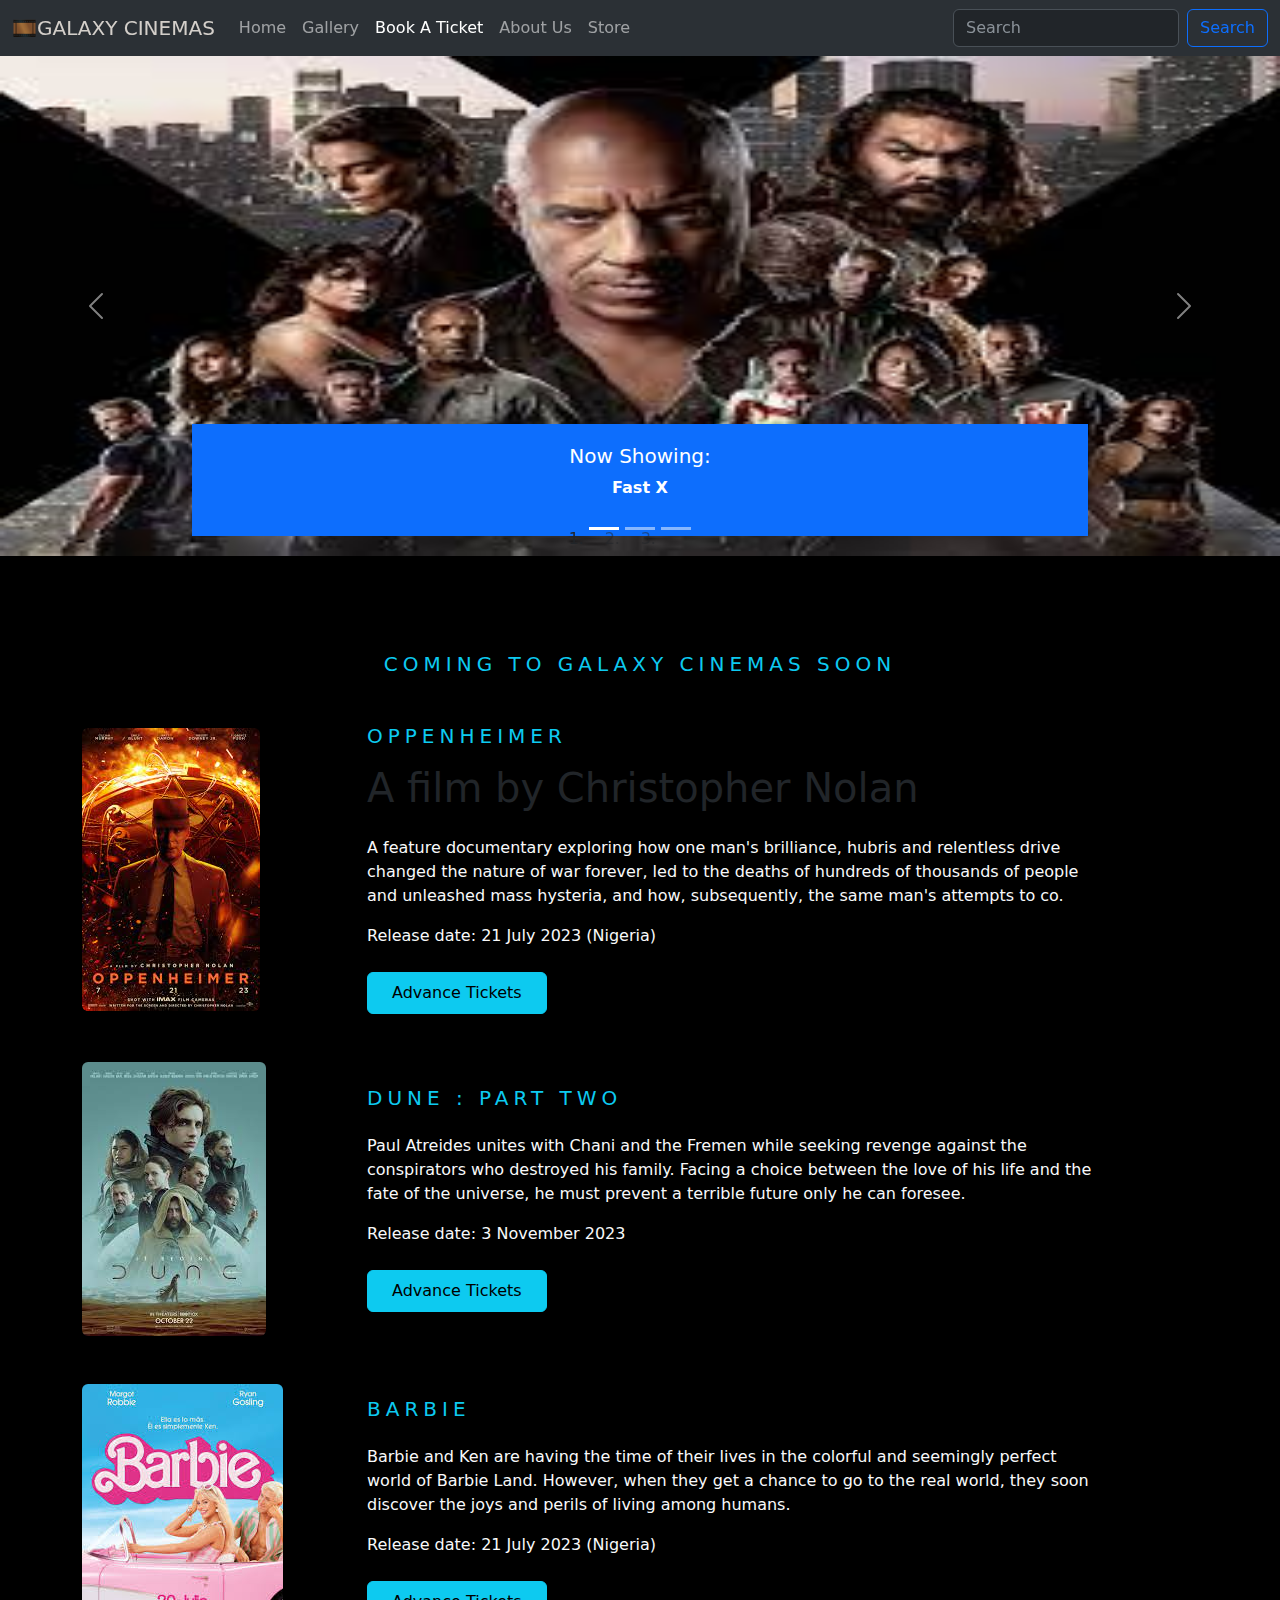
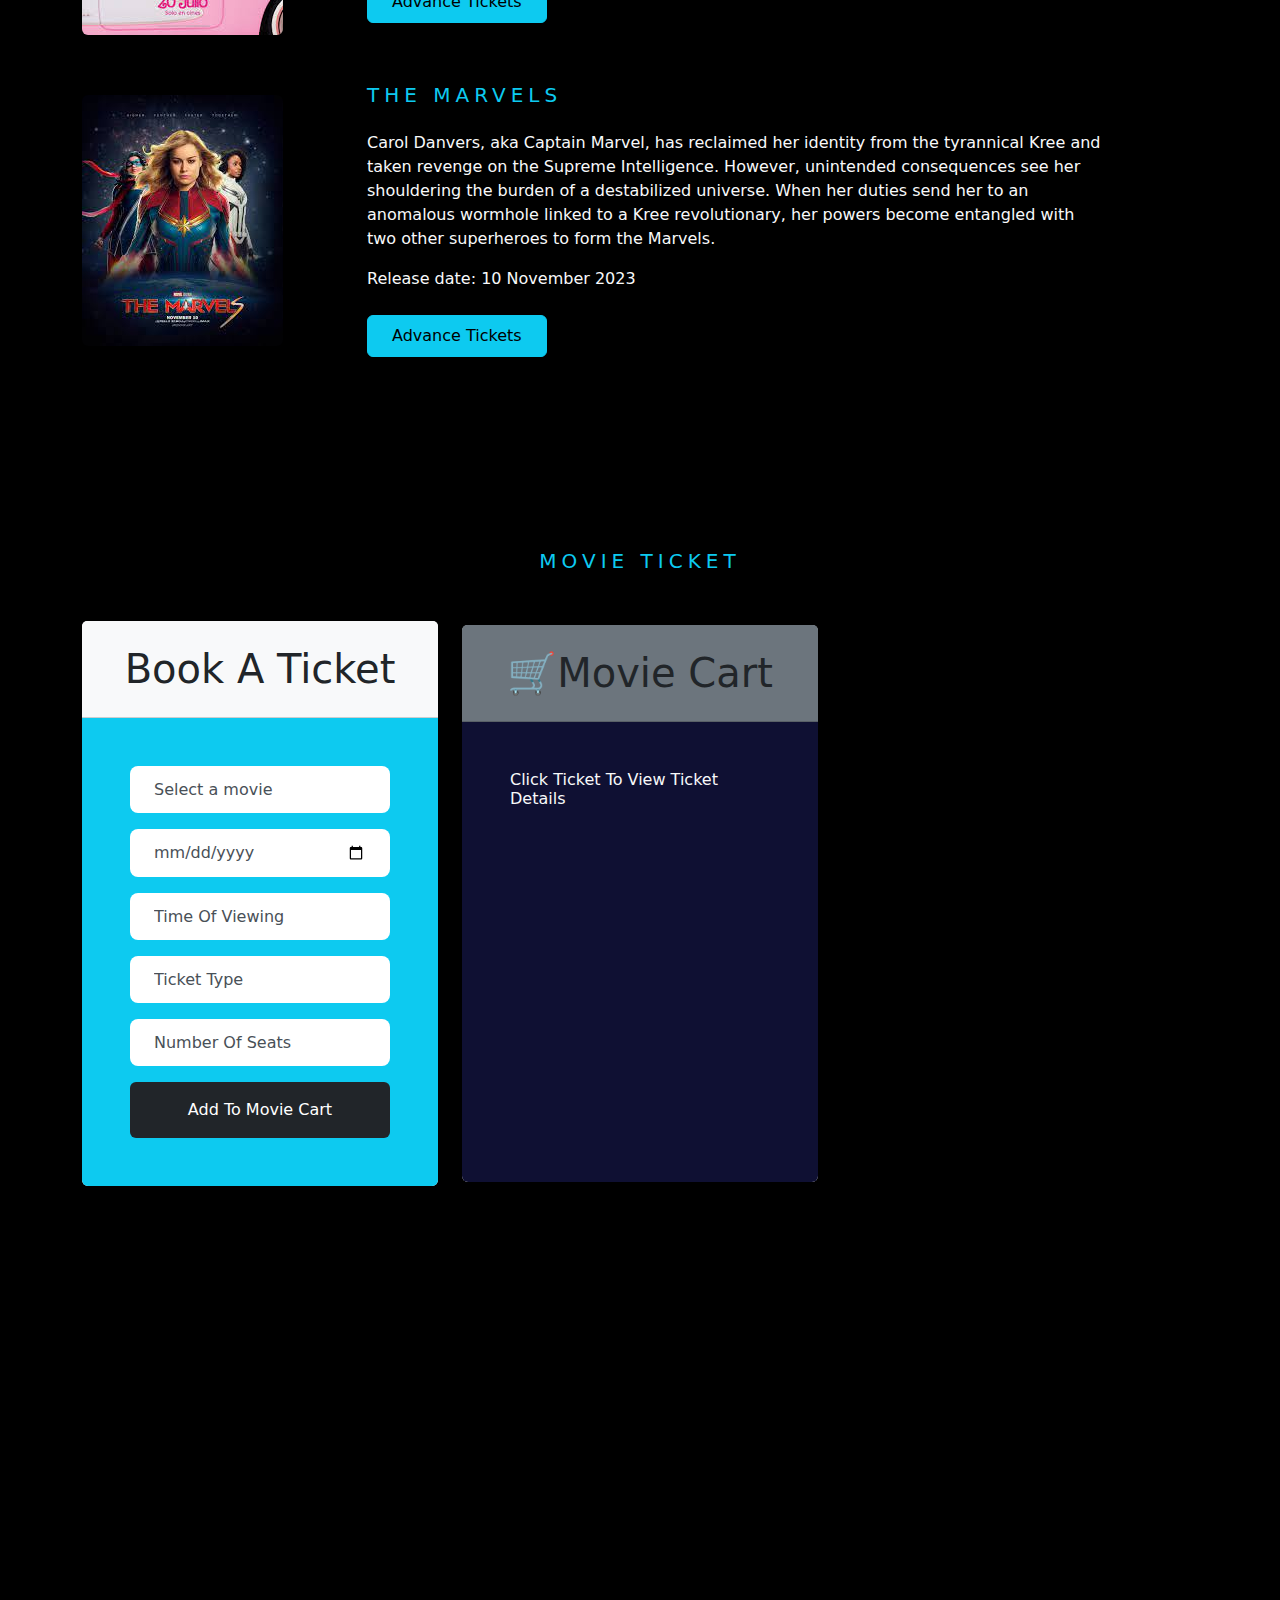
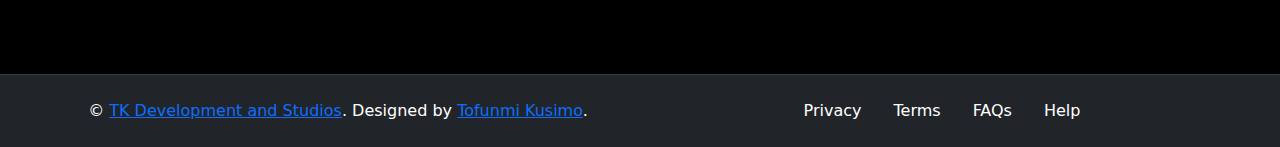
<file: movie.html>
<!DOCTYPE html>
<html lang="en">

<head>
    <meta charset="UTF-8">
    <meta name="viewport" content="width=device-width, initial-scale=1.0">
    <script src="js/bootstrap.js"></script>
    <script src="js/jquery-3.6.4.js"></script>
    <script src="js/script.js"></script>
    <link rel="stylesheet" href="css/bootstrap.css">
    <link rel="stylesheet" href="css/style.css">
    <link rel="icon" href="img/logo.jpg">
    <title>Galaxy Cinemas</title>
</head>

<body>
    <div class="content">
        <nav class="navbar navbar-expand-lg bg-body-tertiary sticky-top" data-bs-theme="dark">

            <div class="container-fluid ">
                <a class="navbar-brand text-uppercase logo" href="index.html">🎞Galaxy Cinemas</a>
                <button class="navbar-toggler" type="button" data-bs-toggle="collapse"
                    data-bs-target="#navbarTogglerDemo02" aria-controls="navbarTogglerDemo02" aria-expanded="false"
                    aria-label="Toggle navigation">
                    <span class="navbar-toggler-icon"></span>
                </button>
                <div class="collapse navbar-collapse" id="navbarTogglerDemo02">
                    <ul class="navbar-nav me-auto mb-2 mb-lg-0">
                        <li class="nav-item">
                            <a class="nav-link" href="index.html">Home</a>
                        </li>
                        <li class="nav-item">
                            <a class="nav-link" href="gallery.html">Gallery</a>
                        </li>
                        <li class="nav-item">
                            <a class="nav-link active" aria-current="page" href="movie.html">Book A Ticket</a>
                        </li>
                        <li class="nav-item">
                            <a class="nav-link" href="aboutUs.html">About Us</a>
                        </li>
                        <li class="nav-item">
                            <a class="nav-link" href="#">Store</a>
                        </li>
                    </ul>
                    <form class="d-flex" role="search">
                        <input class="form-control me-2" type="search" placeholder="Search" aria-label="Search">
                        <button class="btn btn-outline-primary" type="submit">Search</button>
                    </form>
                </div>
            </div>
        </nav>

        <div id="carouselWithCaptions" class="carousel slide" data-bs-ride="carousel">
            <ol class="carousel-indicators">
                <li data-bs-target="#carouselWithCaptions" data-bs-slide-to="0" class="active"></li>
                <li data-bs-target="#carouselWithCaptions" data-bs-slide-to="1"></li>
                <li data-bs-target="#carouselWithCaptions" data-bs-slide-to="2"></li>
            </ol>
            <div class="carousel-inner">
                <div class="carousel-item active">
                    <img src="img/fastx.jpg" class="d-block w-100" alt="Slide 1">
                    <div class="carousel-caption d-none d-sm-block bg-primary caption">
                        <h5>Now Showing:</h5>
                        <p>Fast X</p>
                    </div>
                </div>
                <div class="carousel-item">
                    <img src="img/transformers.jpg" class="d-block w-100" alt="Slide 2">
                    <div class="carousel-caption d-none d-sm-block bg-primary caption">
                        <h5>Now Showing:</h5>
                        <p>Transformers: Rise Of The Beasts</p>
                    </div>
                </div>
                <div class="carousel-item">
                    <img src="img/indiana jones2.jpg" class="d-block w-100" alt="Slide 3">
                    <div class="carousel-caption d-none d-sm-block">
                        <h5>Now Showing:</h5>
                        <p>Indiana Jones And The Dial Of Destiny</p>
                    </div>
                </div>
            </div>
            <a class="carousel-control-prev" href="#carouselWithCaptions" role="button" data-bs-slide="prev">
                <span class="carousel-control-prev-icon" aria-hidden="true"></span>
                <span class="visually-hidden">Previous</span>
            </a>
            <a class="carousel-control-next" href="#carouselWithCaptions" role="button" data-bs-slide="next">
                <span class="carousel-control-next-icon" aria-hidden="true"></span>
                <span class="visually-hidden">Next</span>
            </a>
        </div>


        <div class="container-fluid py-5">
            <div class="container py-5">
                <div class="text-center mb-5">
                    <h5 class="text-info text-uppercase mb-3 solid-text">Coming to galaxy cinemas soon</h5>
                </div>
                <div class="row align-items-center mt-5">
                    <div class="col-lg-3">
                        <img class="img-fluid rounded mb-4 mb-lg-0" src="img/oppenheimer2.jpg" alt="">
                    </div>
                    <div class="col-lg-8">
                        <div class="text-left mb-4">
                            <h5 class="text-info text-uppercase mb-3" style="letter-spacing: 5px;">OPPENHEIMER</h5>
                            <h1>A film by Christopher Nolan</h1>
                        </div>
                        <p class="text-light">A feature documentary exploring how one man's brilliance, hubris and relentless drive changed the nature of war forever, led to the deaths of hundreds of thousands of people and unleashed mass hysteria, and how, subsequently, the same man's attempts to co.</p>
                        <p class="text-light">Release date: 21 July 2023 (Nigeria)</p>
                        <a href="" class="btn btn-info py-md-2 px-md-4 font-weight-semi-bold mt-2">Advance Tickets</a>
                    </div>
                </div>

                <div class="row align-items-center mt-5">
                    <div class="col-lg-3">
                        <img class="img-fluid rounded mb-4 mb-lg-0" src="img/dune part wo.jpg" alt="">
                    </div>
                    <div class="col-lg-8">
                        <div class="text-left mb-4">
                            <h5 class="text-info text-uppercase mb-3 solid-text" >Dune : Part Two</h5>
                        </div>
                        <p class="text-light">Paul Atreides unites with Chani and the Fremen while seeking revenge against the conspirators who destroyed his family. Facing a choice between the love of his life and the fate of the universe, he must prevent a terrible future only he can foresee.</p>
                        <p class="text-light">Release date: 3 November 2023</p>
                        <a href="" class="btn btn-info py-md-2 px-md-4 font-weight-semi-bold mt-2">Advance Tickets</a>
                    </div>
                </div>


                <div class="row align-items-center mt-5">
                    <div class="col-lg-3">
                        <img class="img-fluid rounded mb-4 mb-lg-0" src="img/barbie.jpg" alt="">
                    </div>
                    <div class="col-lg-8">
                        <div class="text-left mb-4">
                            <h5 class="text-info text-uppercase mb-3 solid-text">Barbie</h5>
                        </div>
                        <p class="text-light">Barbie and Ken are having the time of their lives in the colorful and seemingly perfect world of Barbie Land. However, when they get a chance to go to the real world, they soon discover the joys and perils of living among humans.</p>
                        <p class="text-light">Release date: 21 July 2023 (Nigeria)</p>
                        <a href="" class="btn btn-info py-md-2 px-md-4 font-weight-semi-bold mt-2">Advance Tickets</a>
                    </div>
                </div>

                <div class="row align-items-center mt-5">
                    <div class="col-lg-3">
                        <img class="img-fluid rounded mb-4 mb-lg-0" src="img/marvels.jpg" alt="">
                    </div>
                    <div class="col-lg-8">
                        <div class="text-left mb-4">
                            <h5 class="text-info text-uppercase mb-3 solid-text">The Marvels</h5>
                        </div>
                        <p class="text-light">Carol Danvers, aka Captain Marvel, has reclaimed her identity from the tyrannical Kree and taken revenge on the Supreme Intelligence. However, unintended consequences see her shouldering the burden of a destabilized universe. When her duties send her to an anomalous wormhole linked to a Kree revolutionary, her powers become entangled with two other superheroes to form the Marvels.</p>
                        <p class="text-light">Release date: 10 November 2023</p>
                        <a href="" class="btn btn-info py-md-2 px-md-4 font-weight-semi-bold mt-2">Advance Tickets</a>
                    </div>
                </div>

            </div>
        </div>

        <div class="container-fluid py-5" id="movie-ticket">
            <div class="container py-5">
                <div class="text-center mb-5">
                    <h5 class="text-info text-uppercase mb-3 solid-text">Movie Ticket</h5>
                </div>
                <div class="row align-items-center">
                    <div class="col-lg-4">
                        <div class="card border-0 mb-2">
                            <div class="card-header bg-light text-center p-4">
                                <h1 class="m-0">Book A Ticket</h1>
                            </div>
                            <div class="card-body rounded-bottom bg-info p-5">
                                <form id="formOne">
                                    <div class="ticket-input-group">
                                        <select class="custom-select border-0 px-4" id="name-of-movie">
                                            <option selected>Select a movie</option>
                                            <option value="Anikulapo">Anikulapo</option>
                                            <option value="Ant Man and the Wasp: Quantumania">Ant Man and the Wasp: Quantumania</option>
                                            <option value="A Man Called Otto">A Man Called Otto</option>
                                            <option value="Are You There God? It's Me, Magaret">Are You There God? It's Me, Magaret</option>
                                            <option value="Babylon(I)">Babylon(I)</option>
                                            <option value="Barbie (I)">Barbie (I)</option>
                                            <option value="Black Panther: Wakanda Forever">Black Panther: Wakanda Forever</option>
                                            <option value="Creed III">Creed III</option>
                                            <option value="Doctor Strange in The Multiverse Of Madness">Doctor Strange in The Multiverse Of Madness</option>
                                            <option value="Everything Everywhere All At Once">Everything Everywhere All At Once</option>
                                            <option value="Extraction 2">Extraction 2</option>
                                            <option value="Fantastic Beasts: The Secrets Of Dumbledore">Fantastic Beasts: The Secrets Of Dumbledore</option>
                                            <option value="Fast X">Fast X</option>
                                            <option value="Guardians Of The Galaxy Vol.3">Guardians Of The Galaxy Vol.3</option>
                                            <option value="Indiana Jones and the Dial of Destiny">Indiana Jones and the Dial of Destiny</option>
                                            <option value="Lightyear">Lightyear</option>
                                            <option value="John Wick: Chapter 4">John Wick: Chapter 4</option>
                                            <option value="Magic Mikes's Last Dance">Magic Mikes's Last Dance</option>
                                            <option value="Mavka. The Forest Song">Mavka. The Forest Song</option>
                                            <option value="M3GAN">M3GAN</option>
                                            <option value="Missing">Missing</option>
                                            <option value="Mission Impossible- Dead Reckoning Part One">Mission Impossible- Dead Reckoning Part One</option>
                                            <option value="Nope">Nope</option>
                                            <option value="Oppenheimer">Oppenheimer</option>
                                            <option value="Peter Pan & Wendy">Peter Pan & Wendy</option>
                                            <option value="Plane">Plane</option>
                                            <option value="Puss in Boots: The Last Wish">Puss in Boots: The Last Wish</option>
                                            <option value="Roald Dahl's Maltida The  Musical">Roald Dahl's Maltida The  Musical</option>
                                            <option value="Shazam!Fury of the Gods">Shazam!Fury of the Gods</option>
                                            <option value="Spiderman: Across The Spider-Verse">Spiderman: Across The Spider-Verse</option>
                                            <option value="Spiderman: No Way Home">Spiderman: No Way Home</option>
                                            <option value="Strays">Strays</option>
                                            <option value="The Batman">The Batman</option>
                                            <option value="The Flash">The Flash</option>
                                            <option value="The Little Mermaid">The Little Mermaid</option>
                                            <option value="The Super Mario Bros. Movie">The Super Mario Bros. Movie</option>
                                            <option value="The Whale">The Whale</option>
                                            <option value="The Woman King">The Woman King</option>
                                            <option value="Thor: Love and Thunder">Thor: Love and Thunder</option>
                                            <option value="Titanic: 25th Anniversary Re-release">Titanic: 25th Anniversary Re-release</option>
                                            <option value="Top Gun Maverick">Top Gun Maverick</option>
                                            <option value="Transformers: Rise Of The Beasts">Transformers: Rise Of The Beasts</option>
                                            <option value="X">X</option>
                                            <option value="65">65</option>
                                        </select>
                                    </div>
                                    <div class="ticket-input-group">
                                        <input type="date" class="ticket-input border-0 p-4" placeholder="Your name" required="required" id="date-of-viewing">
                                    </div>
                                    <div class="ticket-input-group">
                                        <select class="custom-select border-0 px-4" id="time-of-viewing">
                                            <option selected>Time Of Viewing</option>
                                            <option value="11:00AM">11:00AM</option>
                                            <option value="12:30PM">12:30PM</option>
                                            <option value="2:00PM">2:00PM</option>
                                            <option value="4:00PM">4:00PM</option>
                                            <option value="6:00PM">6:00PM</option>
                                            <option value="8:00PM">8:00PM</option>
                                        </select>
                                    </div>
                                    <div class="ticket-input-group">
                                        <select class="custom-select border-0 px-4" id="type-of-ticket">
                                            <option selected>Ticket Type</option>
                                            <option value="Regular Ticket">Regular Ticket (₦4000)</option>
                                            <option value="Senior Ticket">Senior Ticket (₦3500)</option>
                                            <option value="VIP Ticket">VIP Ticket (₦5500)</option>
                                        </select>
                                    </div> 
                                    <div class="ticket-input-group">
                                        <select class="custom-select border-0 px-4" id="number-of-seats">
                                            <option selected>Number Of Seats</option>
                                            <option value="1">1</option>
                                            <option value="2">2</option>
                                            <option value="3">3</option>
                                            <option value="4">4</option>
                                            <option value="5">5</option>
                                            <option value="6">6</option>
                                            <option value="7">7</option>
                                            <option value="8">8</option>
                                            <option value="9">9</option>
                                            <option value="10">10</option>
                                            <option value="11">11</option>
                                            <option value="12">12</option>
                                            <option value="13">13</option>
                                            <option value="14">14</option>
                                            <option value="15">15</option>
                                            <option value="16">16</option>
                                            <option value="17">17</option>
                                            <option value="18">18</option>
                                            <option value="19">19</option>
                                            <option value="20">20</option>
                                        </select>
                                    </div>
                                    <div>
                                        <button class="btn btn-dark btn-book border-0 py-3" type="submit">Add To Movie Cart</button>
                                    </div>
                                </form>
                            </div>
                        </div>
                    </div>

                    <div class="col-lg-4">
                        <div class="card border-0 mb-2">
                            <div class="card-header bg-secondary text-center p-4">
                                <h1 class="m-0">🛒Movie Cart</h1>
                            </div>
                            <div class="card-body rounded-bottom p-5 cart">
                                <h6 class="text-light">Click Ticket To View Ticket Details</h6>
                                <ul id="ticket-list">

                                </ul>
                            </div>
                        </div>
                    </div>

                    <div class="col-lg-4 ticket-shown">
                        <div class="card border-0 mb-2">
                            <div class="card-header bg-secondary text-center p-4">
                                <h4 class="text-uppercase logo">🎞Galaxy Cinemas</h4>
                            </div>
                            <div class="card-body rounded-bottom p-5 bg-primary">
                                <h5 class="text-light">Movie Ticket Details</h5>
                                <p class="mt-5">Movie: <span class="movie-name"></span></p>
                                <p>Date Of Viewing: <span class="viewing-date"></span></p>
                                <p>Time Of Viewing: <span class="viewing-time"></span></p>
                                <p>Ticket Type: <span class="ticket-type"></span></p>
                                <p>Number Of Seat(s): <span class="seats"></span></p>
                                <p>Price: ₦<span class="total-price"></span></p>

                                <div id="buttons">

                                </div>
                            </div>
                        </div>
                    </div>
                </div>
            </div>
        </div>

        <div class="container-fluid bg-dark text-white border-top py-4 px-sm-3 px-md-5 footer">
            <div class="row">
                <div class="col-lg-6 text-center text-md-left mb-3 mb-md-0">
                    <p class="m-0 text-white">&copy; <a href="https://www.linkedin.com/in/tofunmi-kusimo/">TK Development and Studios</a>. Designed by <a href="https://www.linkedin.com/in/tofunmi-kusimo/">Tofunmi Kusimo</a>.
                    </p>
                </div>
                <div class="col-lg-6 text-center text-md-right">
                    <ul class="nav d-inline-flex">
                        <li class="nav-item">
                            <a class="nav-link text-white py-0" href="#">Privacy</a>
                        </li>
                        <li class="nav-item">
                            <a class="nav-link text-white py-0" href="#">Terms</a>
                        </li>
                        <li class="nav-item">
                            <a class="nav-link text-white py-0" href="#">FAQs</a>
                        </li>
                        <li class="nav-item">
                            <a class="nav-link text-white py-0" href="#">Help</a>
                        </li>
                    </ul>
                </div>
            </div>
        </div>
    </div>
</body>

</html>
</file>
<file: css/style.css>
body {
    margin: 0;
    padding: 0;
    overflow-x: hidden;
    background-color: black;
}

/* .container {
    margin: 0;
    padding: 0;
} */

.navbar {
    width: 100%;
}

.welcome-animation {
    height: 900px;
    background-image: linear-gradient(rgba(0,0,0,0.6),rgba(0,0,0,0.6)),url(background/the\ flash.jpg);
    background-repeat: no-repeat;
    background-size: cover;
    background-position: center;
    animation-name: background;
    animation-duration: 15s;
    animation-iteration-count: infinite;
    animation-delay: -1s;
    animation-timing-function: ease-in-out;
    filter: brightness(80%);
    background-attachment: fixed;
}

@keyframes background {
    0% {background-image: url(background/the\ flash.jpg); background-repeat: no-repeat; background-size: cover; background-position: center;  }
    25% {background-image: url(background/strange.jfif); background-repeat: no-repeat; background-size: cover; background-position: center; }
    75% {background-image: url(background/spiderman.jfif); background-repeat: no-repeat; background-size: cover; background-position: center;  }
    100% {background-image: url(background/the\ flash.jpg); background-repeat: no-repeat; background-size: cover; background-position: center;  }
}

.welcome-text {
    line-height: 10rem;
    margin-top: 18%;
    text-shadow: 5px, 5px, 10px, black;
    text-decoration-color: white;
    font-weight: 900;
    z-index: 2;
    mix-blend-mode: lighten;
    filter: grayscale(1);
    
}

.logo {
    mix-blend-mode: difference;
}

.movie-item img {
    transition: .5s;
    width: 495px;
    height: 595px;
}
  
.movie-item:hover img {
    transform: scale(1.2);
}
  
.movie-overlay {
    position: absolute;
    padding: 30px;
    width: 100%;
    height: 100%;
    top: 0;
    left: 0;
    display: flex;
    flex-direction: column;
    align-items: flex-start;
    justify-content: flex-end;
    background: linear-gradient(rgba(68, 66, 90, 0), #44425a);
    z-index: 1;
  }


.cinema-item img {
    transition: .5s;
    width: 900px;
    height: 400px;
    margin-left: 1%;
  }
  
  .cinema-item:hover img {
    transform: scale(1.3);
  }
  
  .cinema-over {
    position: absolute;
    width: 100%;
    height: 100%;
    top: 0;
    left: 0;
    display: flex;
    flex-direction: column;
    align-items: center;
    justify-content: center;
    background: rgba(0, 0, 0, 0.5);
    z-index: 1;
  }

.book-button {

  align-items: center;
  background-image: linear-gradient(144deg,#AF40FF, #5B42F3 50%,#00DDEB);
  border: 0;
  border-radius: 8px;
  box-shadow: rgba(151, 65, 252, 0.2) 0 15px 30px -5px;
  box-sizing: border-box;
  color: #FFFFFF;
  display: flex;
  font-family: Phantomsans, sans-serif;
  font-size: 20px;
  justify-content: center;
  line-height: 1em;
  max-width: 100%;
  min-width: 140px;
  padding: 3px;
  text-decoration: none;
  user-select: none;
  -webkit-user-select: none;
  touch-action: manipulation;
  white-space: nowrap;
  cursor: pointer;
}

.book-button:active,
.book-button:hover {
  outline: 0;
}

.book-button span {
  background-color: rgb(5, 6, 45);
  padding: 16px 24px;
  border-radius: 6px;
  width: 100%;
  height: 100%;
  transition: 300ms;
}

.book-button:hover span {
  background: none;
}

@media (min-width: 768px) {
  .book-button {
    font-size: 24px;
    min-width: 196px;
  }
}

.footer {
    border-color: rgba(256, 256, 256, .1) !important;
    margin-top: 30%;
}

.carousel-item img {
    width: 800px;
    height: 500px;
}

.solid-text {
    letter-spacing: 5px
}

.ticket-input {
    display: block;
    width: 100%;
    /* height: calc(1.5em + 0.75rem + 2px); */
    height: 1.8rem;
    padding: 0.375rem 0.75rem;
    font-size: 1rem;
    font-weight: 400;
    line-height: 1.5;
    color: #495057;
    background-color: #fff;
    background-clip: padding-box;
    border: 1px solid #ced4da;
    border-radius: 8px;
    transition: border-color 0.15s ease-in-out, box-shadow 0.15s ease-in-out;
}

.ticket-input-group {
    margin-bottom: 1rem;
}

.custom-select {
    display: inline-block;
    width: 100%;
    /* height: calc(1.5em + 0.75rem + 2px); */
    height: 47px;
    padding: 0.375rem 1.75rem 0.375rem 0.75rem;
    font-size: 1rem;
    font-weight: 400;
    line-height: 1.5;
    color: #495057;
    vertical-align: middle;
    background: #fff;
    border: 1px solid #ced4da;
    border-radius: 8px;
    appearance: none;
}

.btn-book {
    display: block;
    width: 100%;
}

.gallery_images img {
    width: 100%;
    min-height: 350px;
}

.cart {
    min-height: 460px;
    background-color: #0f1033;
}

.ticket-shown {
    display: none;
}

.ticket-shown span {
    font-weight: 700;
    font-family: 'Segoe UI', Tahoma, Geneva, Verdana, sans-serif;
}

#ticket-list li {
    color: white;
    cursor: pointer;
    font-family: Verdana, Geneva, Tahoma, sans-serif;
    margin-bottom: 4%;
}

.deleteButton {
    background-color: red;
    border-radius: 8px;
    outline: none;
    color: white;
    padding: 8px;
    border: none;
    display: block;
}

.caption {
    color: white;
    font-weight: 800;
}

.about-us img {
    width: 100%;
}

.about-section {
    margin-top: 10%;
}
</file>
